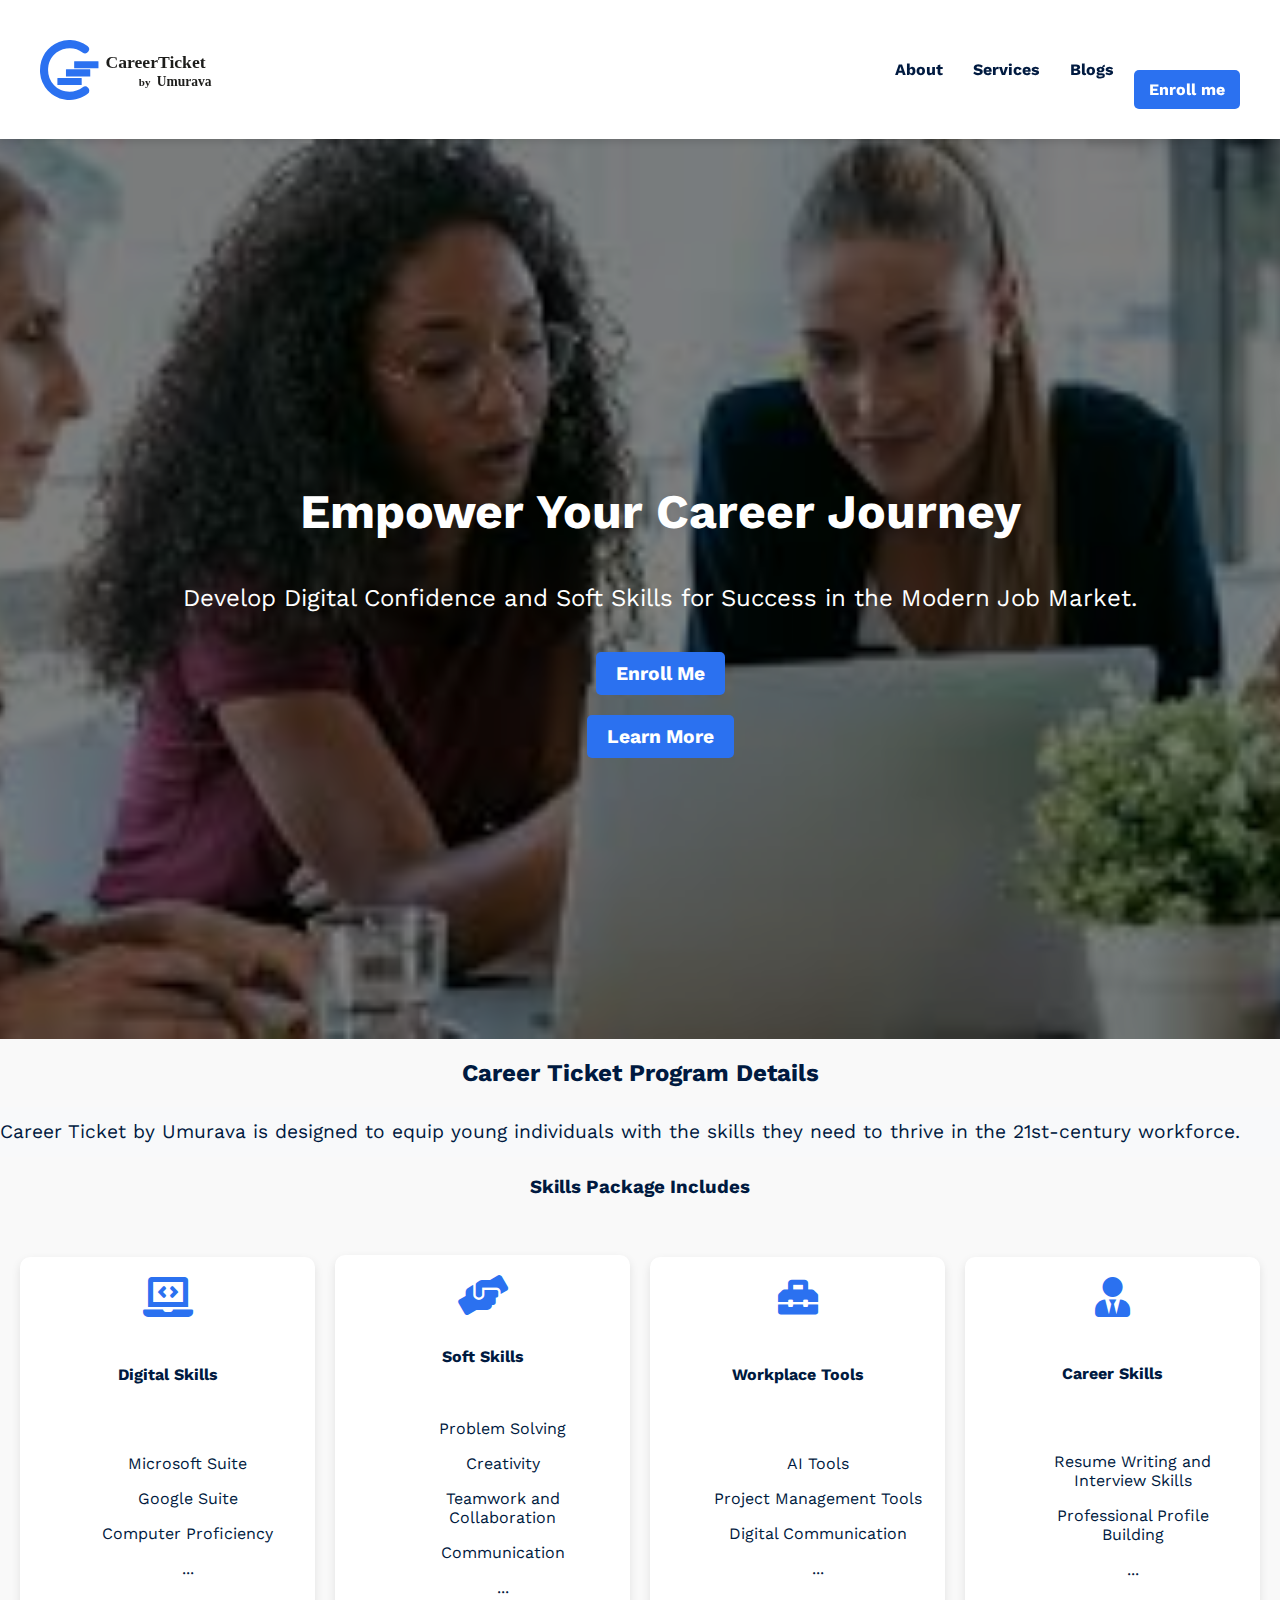
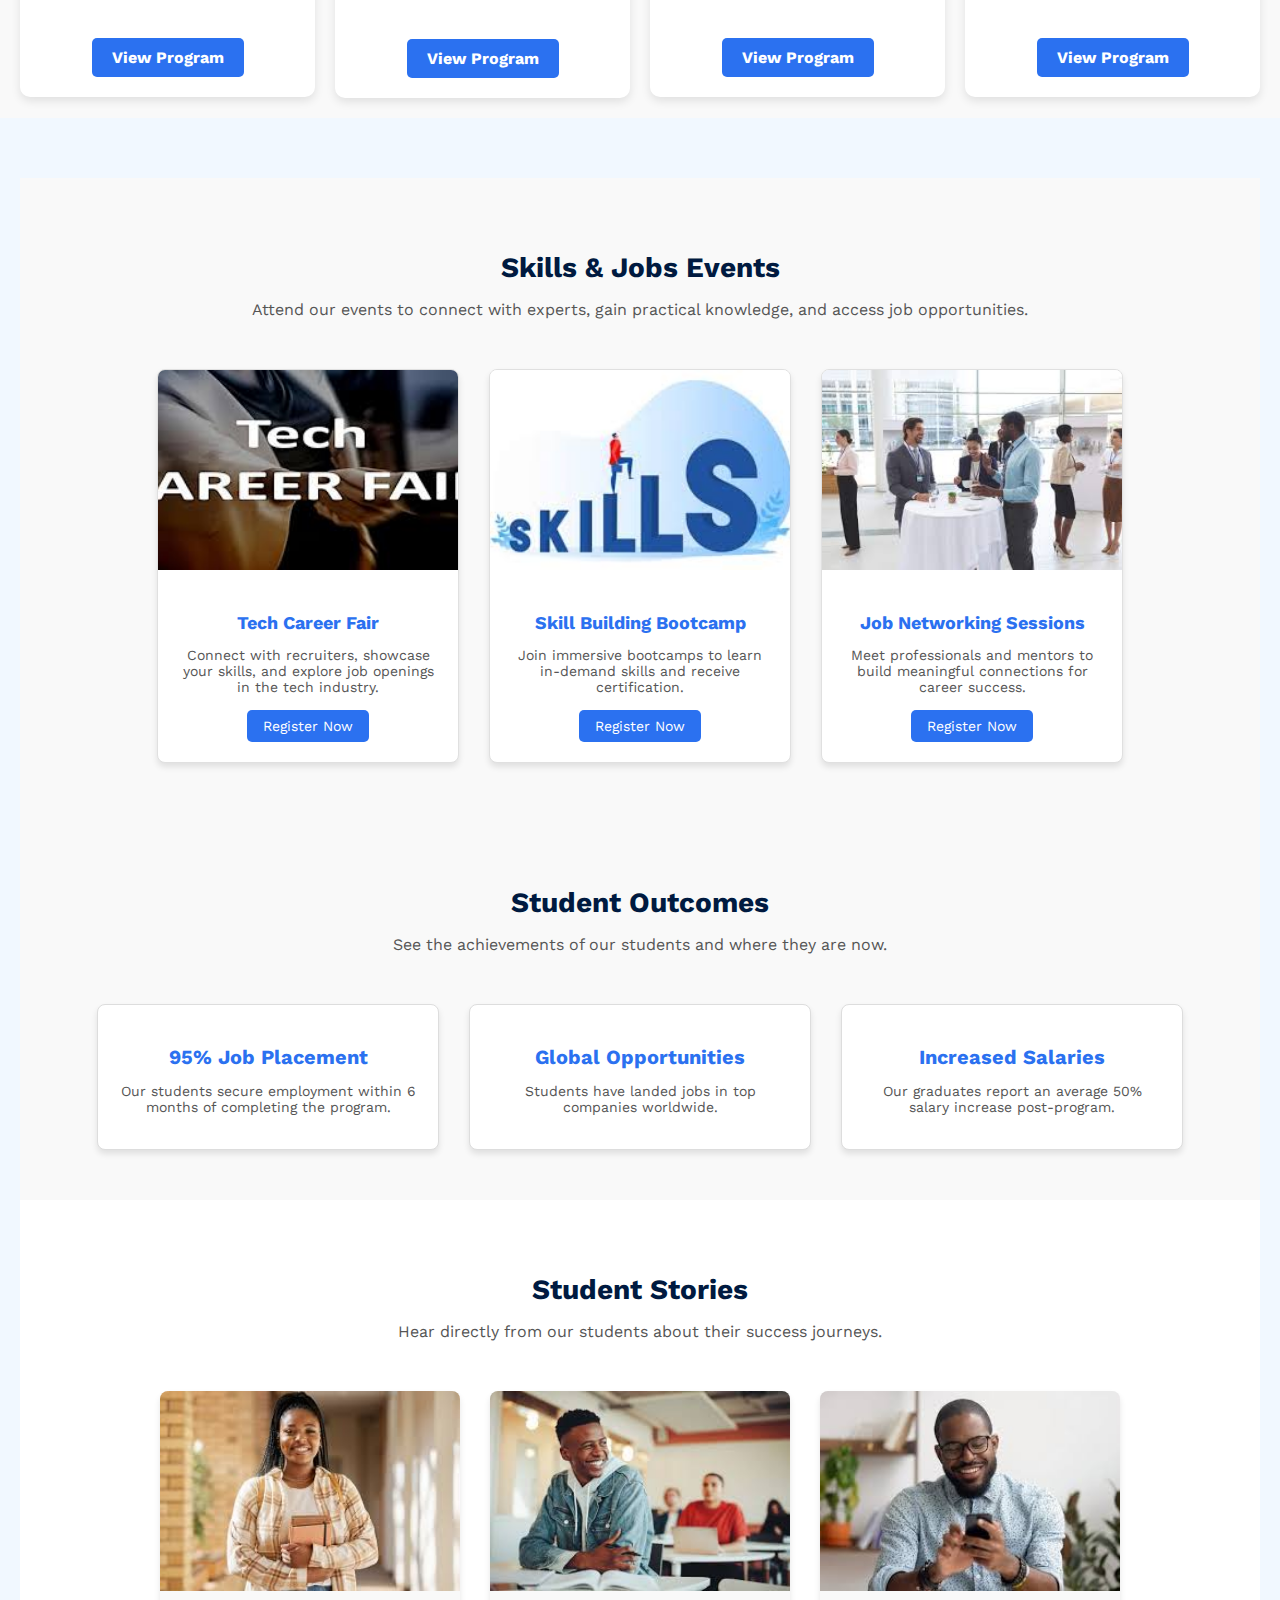
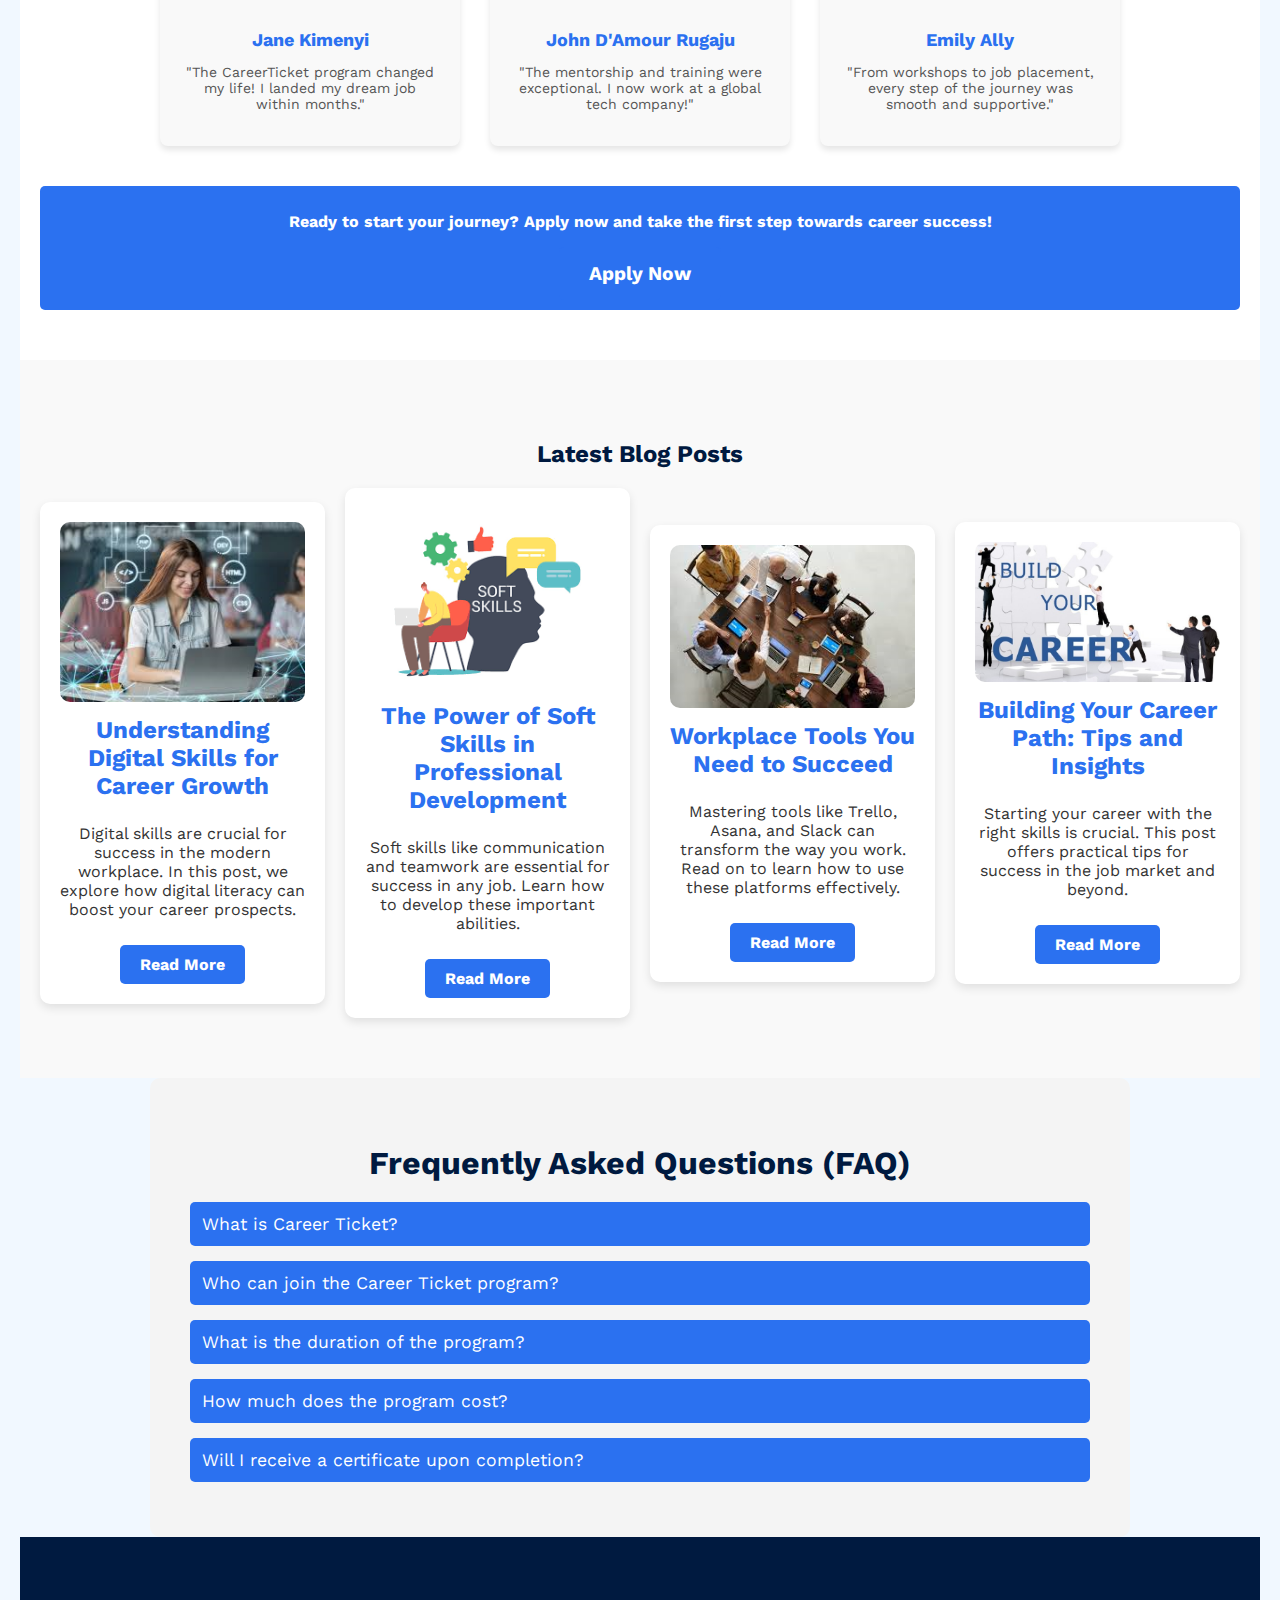
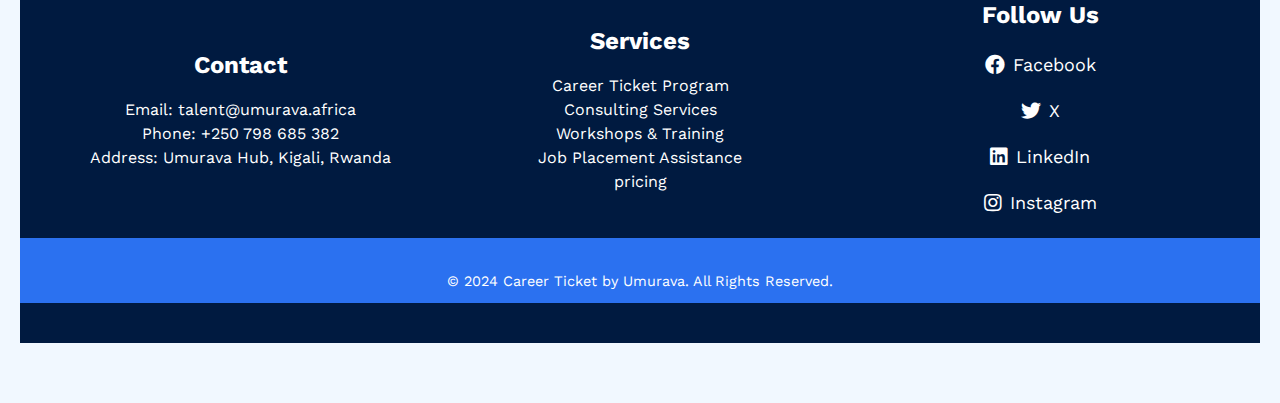
<file: index.html>
<!DOCTYPE html>
<html lang="en">
<head>
    <meta charset="UTF-8">
    <meta name="viewport" content="width=device-width, initial-scale=1.0">
    <title>CareerTicket Landing</title>
    <link rel="stylesheet" href="https://cdnjs.cloudflare.com/ajax/libs/font-awesome/6.0.0-beta3/css/all.min.css">
    <link href="https://cdnjs.cloudflare.com/ajax/libs/font-awesome/5.15.4/css/all.min.css" rel="stylesheet">
    <link rel="stylesheet" href="styles.css" >
    <link href="https://fonts.googleapis.com/css2?family=Work+Sans:wght@400&display=swap" rel="stylesheet">
</head>
<body>
<header>
    <div class="header-container">
        <img src="logo.svg" alt="CareerTicket Logo" class="logo">
        <button class="menu-toggle" onclick="toggleMenu()">☰</button>
        <nav class="navbar" id="navbar">
            <div class="dropdown">
                <a href="javascript:void(0);" class="dropbtn" onclick="toggleDropdown('about')">About</a>
                <div id="about-dropdown" class="dropdown-menu">
                    <a href="howitworks.html">How it works</a>
                    <a href="index.html">Landing page</a>
                </div>
            </div>
            <div class="dropdown">
                <a href="javascript:void(0);" class="dropbtn" onclick="toggleDropdown('services')">Services</a>
                <div id="services-dropdown" class="dropdown-menu">
                    <a href="consulting.html">Consulting</a>
                    <a href="events.html">Workshop Events</a>
                </div>
            </div>
            <div class="dropdown">
                <a href="javascript:void(0);" class="dropbtn" onclick="toggleDropdown('blogs')">Blogs</a>
                <div id="blogs-dropdown" class="dropdown-menu">
                    <a href="#blog">Latest Blogs</a>
                    <a href="#Outcomes">Students Outcomes</a>
                    <a href="#stories">Students Stories</a>
                </div>
            </div>
            <button class="cta" onclick="openModal()">Enroll me</button>
        </nav>
    </div>
</header>



<div id="enrollModal" class="modal">
  <div class="modal-content">
    <span class="close" onclick="closeModal()">&times;</span>
    <h2>Application Form</h2>
    <form id="enrollmentForm" action="submitForm.php" method="POST">
      <label for="fullName">Full Name:</label>
      <input type="text" id="fullName" name="fullName" required><br><br>

      <label for="email">Email:</label>
      <input type="email" id="email" name="email" required><br><br>

      <label for="contact">Contact:</label>
      <input type="tel" id="contact" name="contact" required><br><br>

      <label>
        <input type="checkbox" id="agreeTerms" name="agreeTerms" required>
        I agree to the <a href="#">Terms and Conditions</a>
      </label><br><br>

      <button type="submit" class="submit-btn"><a href="index.html" style="text-decoration: none;">Submit</a></button>
    </form>
  </div>
</div>    

<section class="hero">
    <div class="overlay">
        <h1>Empower Your Career Journey</h1>
        <p>Develop Digital Confidence and Soft Skills for Success in the Modern Job Market.</p>
        <button class="cta" onclick="openModal()">Enroll Me</button>
        <button  class="cta"><a href="howitworks.html">Learn More</a></button>
    </div>
</section>

<h2 class="section">Career Ticket Program Details</h2>
<section class="about">
    <div class="marquee">
        <p class="marquee-text">
            Career Ticket by Umurava is designed to equip young individuals with the skills they need to thrive in the 21st-century workforce.
        </p>
    </div>
</section>


    <section id="about" class="section">
        <h3>Skills Package Includes</h3><br>
       <div class="skills-grid">
       <div class="skill-card">
        <i class="fas fa-laptop-code"></i>
        <h4>Digital Skills</h4>
        <ul>
            <p>Microsoft Suite</p>
            <p>Google Suite</li>
            <p>Computer Proficiency</p>
            <p>...</p>
        </ul>
        <a href="blog-post1.html" class="cta">View Program</a>
       </div>
       <div class="skill-card">
        <i class="fas fa-hands-helping"></i>
        <h4>Soft Skills</h4>
        <ul>
            <p>Problem Solving</p>
            <p>Creativity</p>
            <p>Teamwork and Collaboration</p>
            <p>Communication</p>
            <p>...</p>
        </ul>
        <a href="blog-post1.html" class="cta">View Program</a>
       </div>
       <div class="skill-card">
        <i class="fas fa-toolbox"></i>
        <h4>Workplace Tools</h4>
        <ul>
            <p>AI Tools</p>
            <p>Project Management Tools</p>
            <p>Digital Communication </p>
            <p>...</p>
        </ul>
        <a href="blog-post1.html" class="cta">View Program</a>
        </div>
        <div class="skill-card">
        <i class="fas fa-user-tie"></i>
        <h4>Career Skills</h4>
        <ul>
            <p>Resume Writing and Interview Skills</p>
            <p>Professional Profile Building</p>
            <p>...</p>
            
        </ul>
        <a href="blog-post1.html" class="cta">View Program</a>
       </div>
       </div>
    </section>
<!-- Program Details Section -->
<section id="program-details" class="section">
    
    
<section class="skills-jobs-events">
    <div class="section-title">
        <h2>Skills & Jobs Events</h2>
        <p>Attend our events to connect with experts, gain practical knowledge, and access job opportunities.</p>
    </div>

    <div class="events-container">
        <div class="event-card">
            <img src="tech1.png" alt="Event 1">
            <div class="event-content">
                <h3>Tech Career Fair</h3>
                <p>Connect with recruiters, showcase your skills, and explore job openings in the tech industry.</p>
                <a href="#" class="btn-event" onclick="openModal()">Register Now</a>
            </div>
        </div>

        <div class="event-card">
            <img src="tech2.png" alt="Event 2">
            <div class="event-content">
                <h3>Skill Building Bootcamp</h3>
                <p>Join immersive bootcamps to learn in-demand skills and receive certification.</p>
                <a href="#" class="btn-event" onclick="openModal()">Register Now</a>
            </div>
        </div>

        <div class="event-card">
            <img src="tech3.png" alt="Event 3">
            <div class="event-content">
                <h3>Job Networking Sessions</h3>
                <p>Meet professionals and mentors to build meaningful connections for career success.</p>
                <a href="#" class="btn-event" onclick="openModal()">Register Now</a>
            </div>
        </div>
    </div>
</section>

<section class="student-outcomes" id="Outcomes">
    <div class="section-title">
        <h2>Student Outcomes</h2>
        <p>See the achievements of our students and where they are now.</p>
    </div>

    <div class="outcomes-container">
        <div class="outcome">
            <h3>95% Job Placement</h3>
            <p>Our students secure employment within 6 months of completing the program.</p>
        </div>
        <div class="outcome">
            <h3>Global Opportunities</h3>
            <p>Students have landed jobs in top companies worldwide.</p>
        </div>
        <div class="outcome">
            <h3>Increased Salaries</h3>
            <p>Our graduates report an average 50% salary increase post-program.</p>
        </div>
    </div>
</section>

<!-- Student Stories Section -->
<section class="student-stories" id="Stories">
    <div class="section-title">
        <h2>Student Stories</h2>
        <p>Hear directly from our students about their success journeys.</p>
    </div>

    <div class="stories-container">
        <!-- Story 1 -->
        <div class="story">
            <img src="student1.png" alt="Student 1">
            <div class="story-content">
                <h3>Jane Kimenyi</h3>
                <p>"The CareerTicket program changed my life! I landed my dream job within months."</p>
            </div>
        </div>
        <!-- Story 2 -->
        <div class="story">
            <img src="student2.png" alt="Student 2">
            <div class="story-content">
                <h3>John D'Amour Rugaju</h3>
                <p>"The mentorship and training were exceptional. I now work at a global tech company!"</p>
            </div>
        </div>
        <!-- Story 3 -->
        <div class="story">
            <img src="student3.png" alt="Student 3">
            <div class="story-content">
                <h3>Emily Ally</h3>
                <p>"From workshops to job placement, every step of the journey was smooth and supportive."</p>
            </div>
        </div>
    </div>
    <div class="cta">
        <p>Ready to start your journey? Apply now and take the first step towards career success!</p>
        <a  class="cta-button" onclick="openModal()">Apply Now</a>
    </div>
</section>
<section id="blog" class="section">
    <h2>Latest Blog Posts</h2>
    <div class="blog-posts">
        <div class="blog-post">
            <img src="image1.png" alt="Blog Post 1">
            <h3>Understanding Digital Skills for Career Growth</h3>
            <p>Digital skills are crucial for success in the modern workplace. In this post, we explore how digital literacy can boost your career prospects.</p>
            <a href="blog-post1.pdf" class="cta">Read More</a>
        </div>
        <div class="blog-post">
            <img src="blog2.png" alt="Blog Post 2">
            <h3>The Power of Soft Skills in Professional Development</h3>
            <p>Soft skills like communication and teamwork are essential for success in any job. Learn how to develop these important abilities.</p>
            <a href="blog-post2.pdf" class="cta">Read More</a>
        </div>
        <div class="blog-post">
            <img src="image2.png" alt="Blog Post 3">
            <h3>Workplace Tools You Need to Succeed</h3>
            <p>Mastering tools like Trello, Asana, and Slack can transform the way you work. Read on to learn how to use these platforms effectively.</p>
            <a href="blog-post3.pdf"  class="cta">Read More</a>
        </div>
        <div class="blog-post">
            <img src="image4.png" alt="Blog Post 4">
            <h3>Building Your Career Path: Tips and Insights</h3>
            <p>Starting your career with the right skills is crucial. This post offers practical tips for success in the job market and beyond.</p>
            <a href="blog-post4.pdf" class="cta">Read More</a>
        </div>
    </div>
</section>
<section id="faq" class="faq-section">
    <h2>Frequently Asked Questions (FAQ)</h2>
    <div class="faq-item">
        <button class="faq-question">What is Career Ticket?</button>
        <div class="faq-answer">
            <p>Career Ticket is a job readiness program that equips young talents and job seekers with essential 21st-century skills including digital skills, workplace tools, soft skills, and career development.</p>
        </div>
    </div>
    <div class="faq-item">
        <button class="faq-question">Who can join the Career Ticket program?</button>
        <div class="faq-answer">
            <p>The program is designed for young talents and job seekers who are looking to develop the skills needed to succeed in the modern job market.</p>
        </div>
    </div>
    <div class="faq-item">
        <button class="faq-question">What is the duration of the program?</button>
        <div class="faq-answer">
            <p>The Career Ticket program lasts for 6 weeks, providing a comprehensive learning experience.</p>
        </div>
    </div>
    <div class="faq-item">
        <button class="faq-question">How much does the program cost?</button>
        <div class="faq-answer">
            <p>The program fee starts at 200K per individual, with discounted rates available for larger groups. See the pricing section for more details.</p>
        </div>
    </div>
    <div class="faq-item">
        <button class="faq-question">Will I receive a certificate upon completion?</button>
        <div class="faq-answer">
            <p>Yes, upon completing the Career Ticket program, you will receive a Certificate of Completion to showcase your new skills.</p>
        </div>
    </div>
</section>



    <footer id="footer" class="footer">
    <div class="footer-container">
        <div class="footer-section">
            <h3>Contact</h3>
            <ul>
                <li>Email: <a href="mailto:talent@umurava.africa">talent@umurava.africa</a></li>
                <li>Phone: <a href="tel:+250798685382">+250 798 685 382</a></li>
                <li>Address: Umurava Hub, Kigali, Rwanda</li>
            </ul>
        </div>
        <div class="footer-section">
            <h3>Services</h3>
            <ul>
                <li><a href="#about">Career Ticket Program</a></li>
                <li><a href="consulting.html">Consulting Services</a></li>
                <li><a href="events.html">Workshops & Training</a></li>
                <li><a href="#job-placement">Job Placement Assistance</a></li>
                <li><a href="Pricing.pdf">pricing</a></li>
            </ul>
        </div>
        <div class="footer-section">
            <h3>Follow Us</h3>
            <ul class="social-media">
                <li><a href="https://www.facebook.com/umurava"><i class="fab fa-facebook"></i> Facebook</a></li>
                <li><a href="https://twitter.com/Umurava_"><i class="fab fa-twitter"></i> X</a></li>
                <li><a href="https://www.linkedin.com/in/umurava"><i class="fab fa-linkedin"></i> LinkedIn</a></li>
                <li><a href="https://www.instagram.com/umurava_"><i class="fab fa-instagram"></i> Instagram</a></li>
            </ul>

        </div>
    </div>
    <div class="footer-bottom">
        <p>&copy; 2024 Career Ticket by Umurava. All Rights Reserved.</p>
    </div>
</footer>
<script src="script.js"></script>
</body>
</html>
</file>
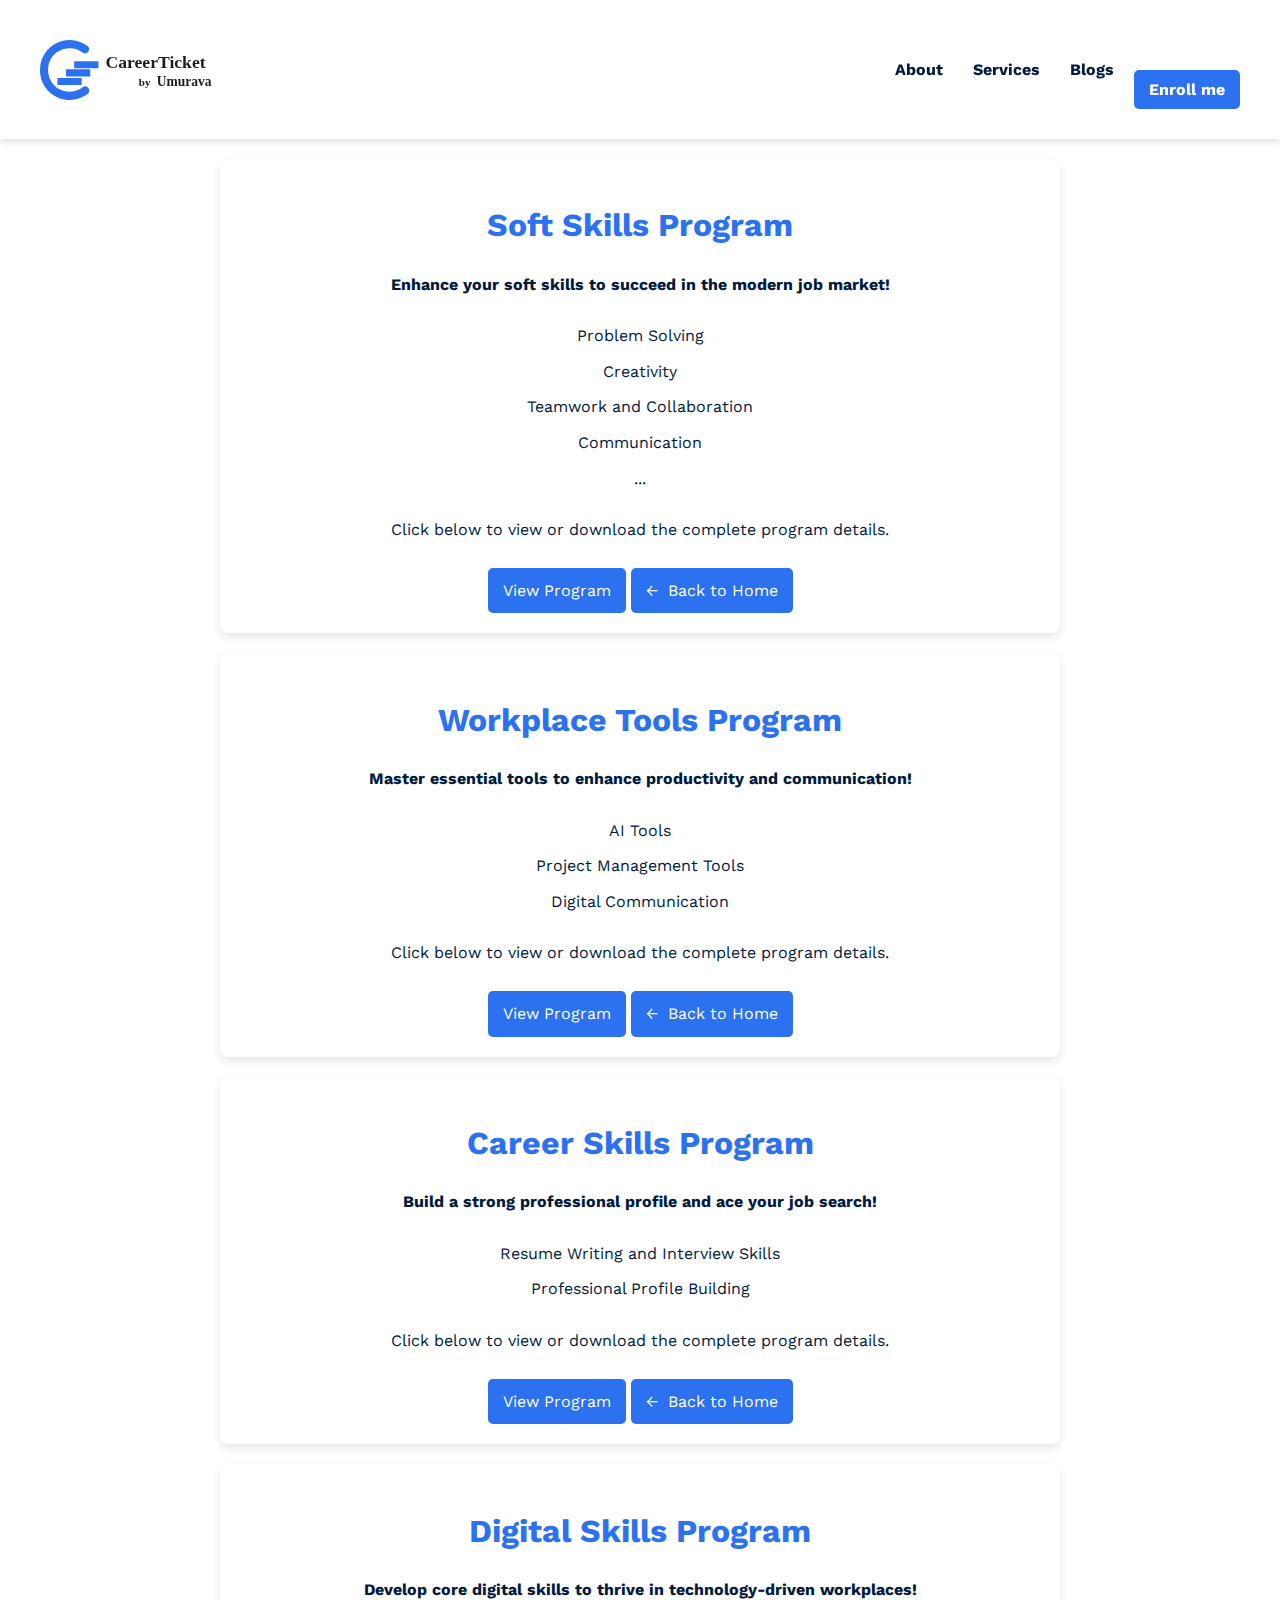
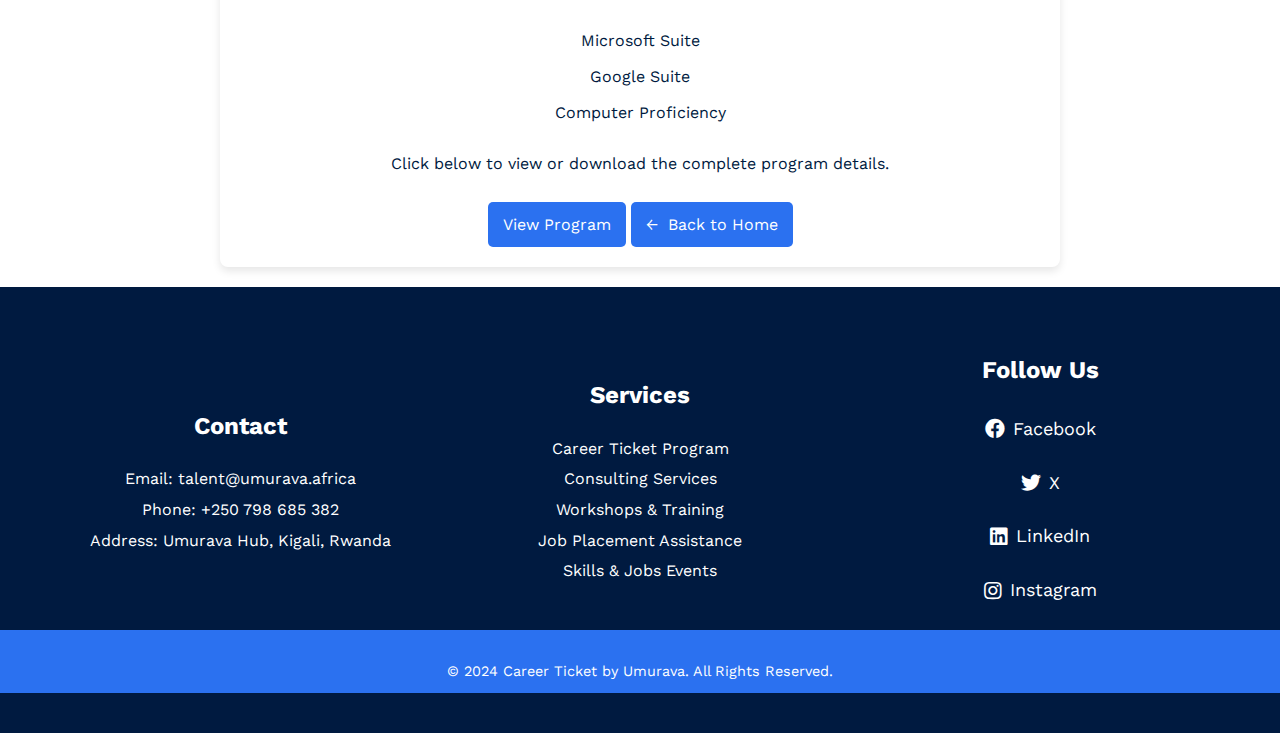
<file: blog-post1.html>
<!DOCTYPE html>
<html lang="en">
<head>
    <meta charset="UTF-8">
    <meta name="viewport" content="width=device-width, initial-scale=1.0">
    <title>Career and Workplace Courses</title>
    <link rel="stylesheet" href="https://cdnjs.cloudflare.com/ajax/libs/font-awesome/6.0.0-beta3/css/all.min.css">
    <link href="https://cdnjs.cloudflare.com/ajax/libs/font-awesome/5.15.4/css/all.min.css" rel="stylesheet">
    <link rel="stylesheet" href="styles.css" >
    <link href="https://fonts.googleapis.com/css2?family=Work+Sans:wght@400&display=swap" rel="stylesheet">
    <style>
        body {
            font-family: 'Work Sans', sans-serif;
            line-height: 1.6;
            margin: 0;
            padding: 0;
            background-color: #ffffff;
            color: #001A40;
        }
        .content {
            max-width: 800px;
            margin: 20px auto;
            padding: 20px;
            background: #ffffff;
            box-shadow: 0 4px 8px rgba(0, 0, 0, 0.1);
            border-radius: 8px;
        }
        h1 {
            text-align: center;
            color: #2B71F0;
            margin-bottom: 20px;
        }
        ul {
            list-style: none;
            padding: 0;
        }
        p {
            margin: 10px 0;
        }
        .content a {
            color: #ffffff;
            text-decoration: none;
            display: inline-block;
            padding: 10px 15px;
            margin-top: 15px;
            background-color: #2B71F0;
            border-radius: 5px;
            text-align: center;
            transition: background-color 0.3s ease;
        }
        .content a:hover {
            background-color: #001A40;
        }
        .back-btn span {
            margin-right: 5px;
        }
    </style>
</head>
<body>
<header>
    <div class="header-container">
        <img src="logo.svg" alt="CareerTicket Logo" class="logo">
        <button class="menu-toggle" onclick="toggleMenu()">☰</button>
        <nav class="navbar" id="navbar">
            <div class="dropdown">
                <a href="javascript:void(0);" class="dropbtn" onclick="toggleDropdown('about')">About</a>
                <div id="about-dropdown" class="dropdown-menu">
                    <a href="howitworks.html">How it works</a>
                    <a href="#">Mentorship</a>
                </div>
            </div>
            <div class="dropdown">
                <a href="javascript:void(0);" class="dropbtn" onclick="toggleDropdown('services')">Services</a>
                <div id="services-dropdown" class="dropdown-menu">
                    <a href="consulting.html">Consulting</a>
                    <a href="events.html">Workshop Events</a>
                </div>
            </div>
            <div class="dropdown">
                <a href="javascript:void(0);" class="dropbtn" onclick="toggleDropdown('blogs')">Blogs</a>
                <div id="blogs-dropdown" class="dropdown-menu">
                    <a href="#blog">Latest Blogs</a>
                    <a href="#Outcomes">Students Outcomes</a>
                    <a href="#stories">Students Stories</a>
                </div>
            </div>
            <button class="cta" onclick="openModal()">Enroll me</button>
        </nav>
    </div>
</header>
<div id="enrollModal" class="modal">
  <div class="modal-content">
    <span class="close" onclick="closeModal()">&times;</span>
    <h2>Application Form</h2>
    <form id="enrollmentForm" action="submitForm.php" method="POST">
      <label for="fullName">Full Name:</label>
      <input type="text" id="fullName" name="fullName" required><br><br>

      <label for="email">Email:</label>
      <input type="email" id="email" name="email" required><br><br>

      <label for="contact">Contact:</label>
      <input type="tel" id="contact" name="contact" required><br><br>

      <label>
        <input type="checkbox" id="agreeTerms" name="agreeTerms" required>
        I agree to the <a href="#">Terms and Conditions</a>
      </label><br><br>

      <button type="submit" class="submit-btn"><a href="index.html" style="text-decoration: none;">Submit</a></button>
    </form>
  </div>
</div> 
    <div class="content">
        <h1>Soft Skills Program</h1>
        <p><strong>Enhance your soft skills to succeed in the modern job market!</strong></p>
        <ul>
            <p>Problem Solving</p>
            <p>Creativity</p>
            <p>Teamwork and Collaboration</p>
            <p>Communication</p>
            <p>...</p>
        </ul>
        <p>Click below to view or download the complete program details.</p>
        <a href="Soft_skills.pdf" class="btn">View Program</a>
        <a href="index.html" class="btn back-btn"><span>&larr;</span> Back to Home</a>
    </div>

    <div class="content">
        <h1>Workplace Tools Program</h1>
        <p><strong>Master essential tools to enhance productivity and communication!</strong></p>
        <ul>
            <p>AI Tools</p>
            <p>Project Management Tools</p>
            <p>Digital Communication</p>
        </ul>
        <p>Click below to view or download the complete program details.</p>
        <a href="workshop.pdf" class="btn">View Program</a>
        <a href="index.html" class="btn back-btn"><span>&larr;</span> Back to Home</a>
    </div>

    <div class="content">
        <h1>Career Skills Program</h1>
        <p><strong>Build a strong professional profile and ace your job search!</strong></p>
        <ul>
            <p>Resume Writing and Interview Skills</p>
            <p>Professional Profile Building</p>
        </ul>
        <p>Click below to view or download the complete program details.</p>
        <a href="career.pdf" class="btn">View Program</a>
        <a href="index.html" class="btn back-btn"><span>&larr;</span> Back to Home</a>
    </div>

    <div class="content">
        <h1>Digital Skills Program</h1>
        <p><strong>Develop core digital skills to thrive in technology-driven workplaces!</strong></p>
        <ul>
            <p>Microsoft Suite</p>
            <p>Google Suite</p>
            <p>Computer Proficiency</p>
        </ul>
        <p>Click below to view or download the complete program details.</p>
        <a href="Digital_skills.pdf" class="btn">View Program</a>
        <a href="index.html" class="btn back-btn"><span>&larr;</span> Back to Home</a>
    </div>
<footer id="footer" class="footer">
    <div class="footer-container">
        <div class="footer-section">
            <h3>Contact</h3>
            <ul>
                <li>Email: <a href="mailto:talent@umurava.africa">talent@umurava.africa</a></li>
                <li>Phone: <a href="tel:+250798685382">+250 798 685 382</a></li>
                <li>Address: Umurava Hub, Kigali, Rwanda</li>
            </ul>
        </div>
        <div class="footer-section">
            <h3>Services</h3>
            <ul>
                <li><a href="#about">Career Ticket Program</a></li>
                <li><a href="consulting.html">Consulting Services</a></li>
                <li><a href="events.html">Workshops & Training</a></li>
                <li><a href="#job-placement">Job Placement Assistance</a></li>
                <li><a href="#faq">Skills & Jobs Events</a></li>
            </ul>
        </div>
        <div class="footer-section">
            <h3>Follow Us</h3>
            <ul class="social-media">
                <li><a href="https://www.facebook.com/umurava"><i class="fab fa-facebook"></i> Facebook</a></li>
                <li><a href="https://twitter.com/Umurava_"><i class="fab fa-twitter"></i> X</a></li>
                <li><a href="https://www.linkedin.com/in/umurava"><i class="fab fa-linkedin"></i> LinkedIn</a></li>
                <li><a href="https://www.instagram.com/umurava_"><i class="fab fa-instagram"></i> Instagram</a></li>
            </ul>

        </div>
    </div>
    <div class="footer-bottom">
        <p>&copy; 2024 Career Ticket by Umurava. All Rights Reserved.</p>
    </div>
</footer>
<script src="script.js"></script>
</body>
</html>
</file>
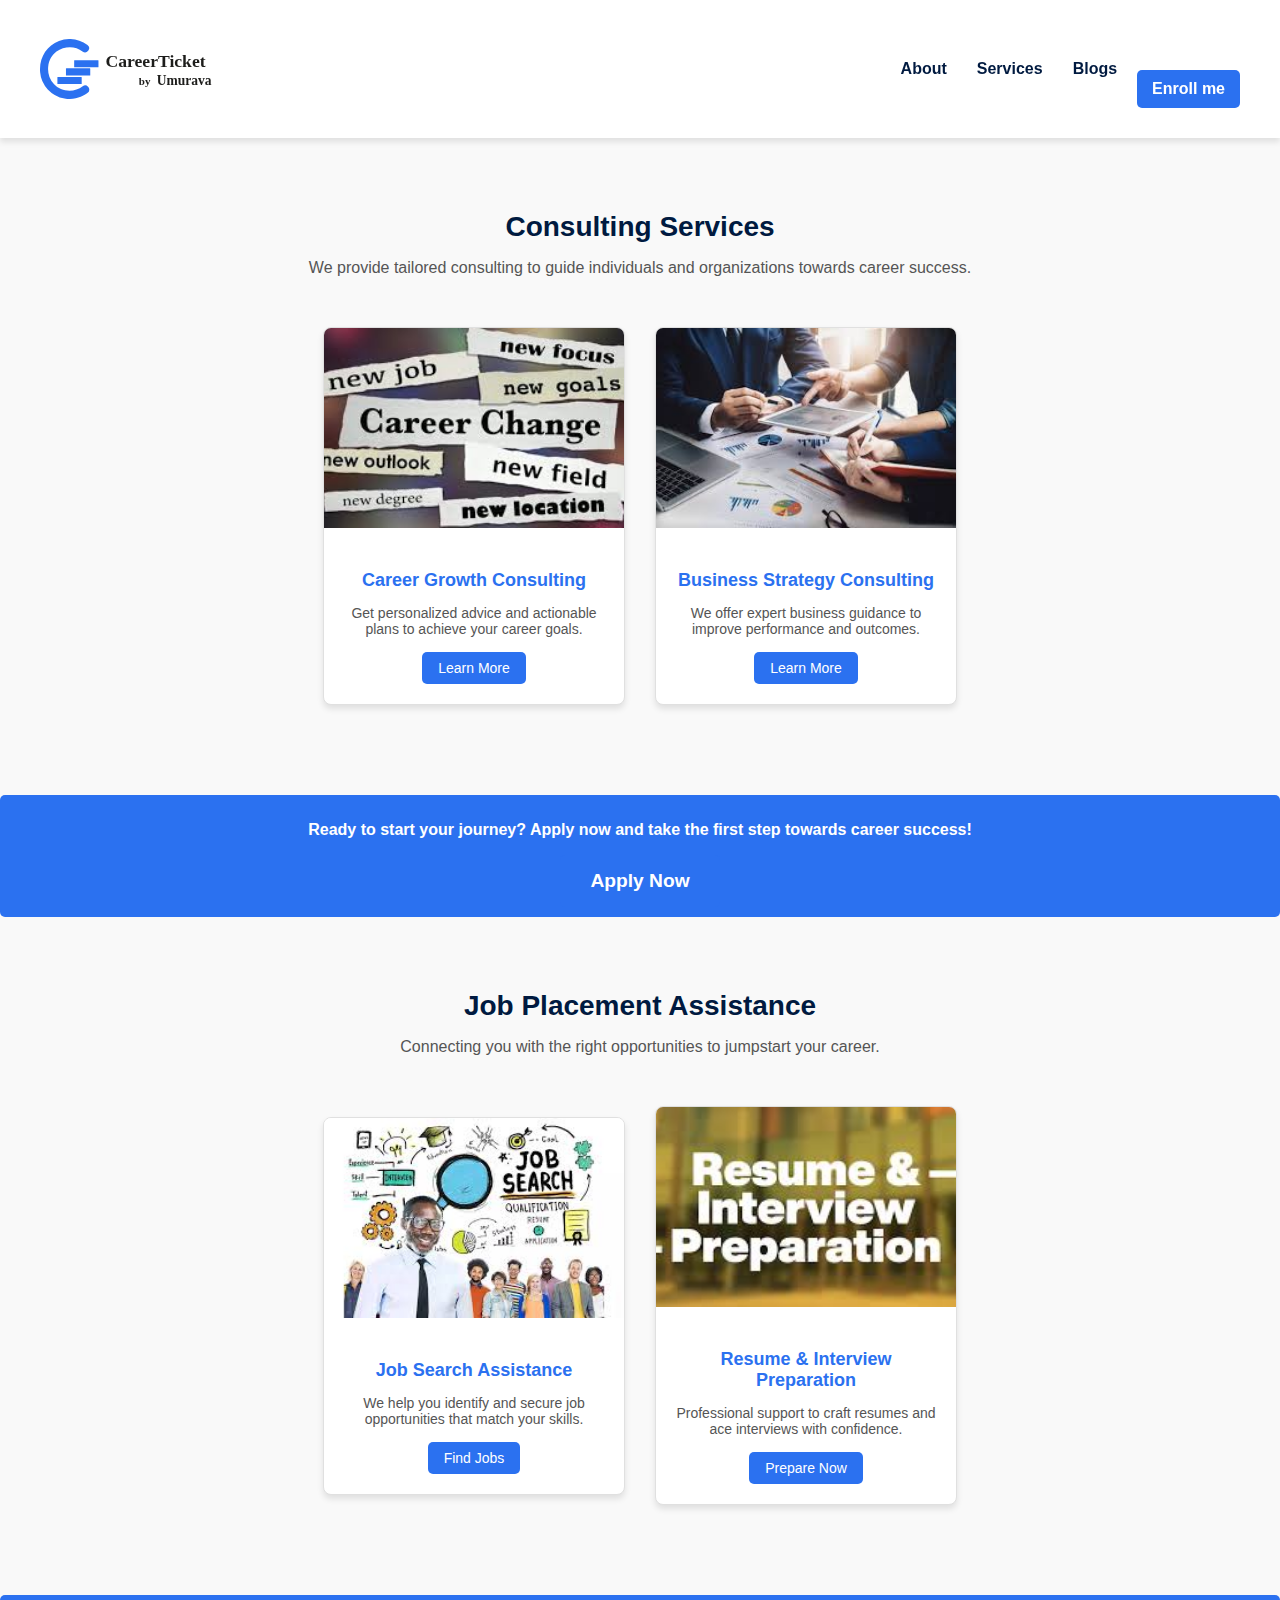
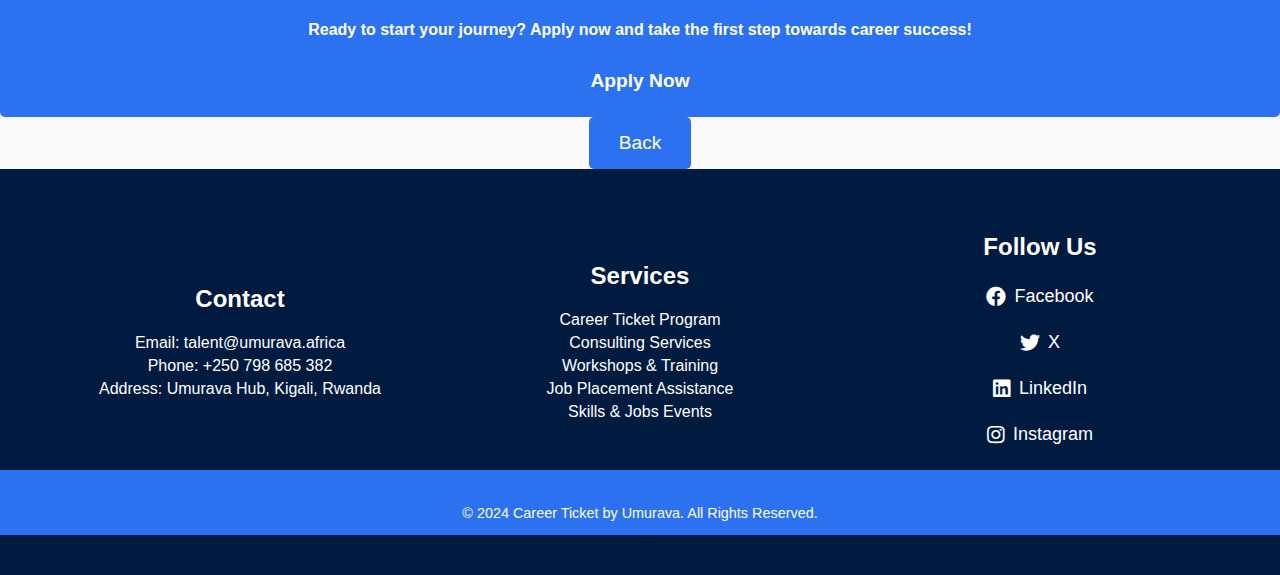
<file: consulting.html>
<!DOCTYPE html>
<html lang="en">
<head>
    <meta charset="UTF-8">
    <meta name="viewport" content="width=device-width, initial-scale=1.0">
    <title>Consulting</title>
    <link rel="stylesheet" href="https://cdnjs.cloudflare.com/ajax/libs/font-awesome/6.0.0-beta3/css/all.min.css">
    <link href="https://cdnjs.cloudflare.com/ajax/libs/font-awesome/5.15.4/css/all.min.css" rel="stylesheet">
    <link rel="stylesheet" href="styles.css" >
</head>
<body>
<header>
    <div class="header-container">
        <img src="logo.svg" alt="CareerTicket Logo" class="logo">
        <button class="menu-toggle" onclick="toggleMenu()">☰</button>
        <nav class="navbar" id="navbar">
            <div class="dropdown">
                <a href="javascript:void(0);" class="dropbtn" onclick="toggleDropdown('about')">About</a>
                <div id="about-dropdown" class="dropdown-menu">
                    <a href="howitworks.html">How it works</a>
                    <a href="#">Mentorship</a>
                </div>
            </div>
            <div class="dropdown">
                <a href="javascript:void(0);" class="dropbtn" onclick="toggleDropdown('services')">Services</a>
                <div id="services-dropdown" class="dropdown-menu">
                    <a href="consulting.html">Job Placement & Consulting</a>
                    <a href="events.html">Training & Workshop Events</a>
                </div>
            </div>
            <div class="dropdown">
                <a href="javascript:void(0);" class="dropbtn" onclick="toggleDropdown('blogs')">Blogs</a>
                <div id="blogs-dropdown" class="dropdown-menu">
                    <a href="#blogs">Latest Blogs</a>
                    <a href="students.html">Students Outcomes & Stories</a>
                </div>
            </div>
            <button class="cta" onclick="openModal()">Enroll me</button>
        </nav>
    </div>
</header>

<div id="enrollModal" class="modal">
  <div class="modal-content">
    <span class="close" onclick="closeModal()">&times;</span>
    <h2>Application Form</h2>
    <form id="enrollmentForm" action="submitForm.php" method="POST">
      <label for="fullName">Full Name:</label>
      <input type="text" id="fullName" name="fullName" required><br><br>

      <label for="email">Email:</label>
      <input type="email" id="email" name="email" required><br><br>

      <label for="contact">Contact:</label>
      <input type="tel" id="contact" name="contact" required><br><br>

      <label>
        <input type="checkbox" id="agreeTerms" name="agreeTerms" required>
        I agree to the <a href="#">Terms and Conditions</a>
      </label><br><br>

      <button type="submit" class="submit-btn">Submit</button>
    </form>
  </div>
</div>

<!-- Consulting Services Section -->
<section class="consulting-services">
    <div class="section-title">
        <h2>Consulting Services</h2>
        <p>We provide tailored consulting to guide individuals and organizations towards career success.</p>
    </div>

    <div class="consulting-container">
        <div class="consulting-card">
            <img src="carrer.png" alt="Career Consulting">
            <div class="consulting-content">
                <h3>Career Growth Consulting</h3>
                <p>Get personalized advice and actionable plans to achieve your career goals.</p>
                <a href="#" class="btn-consulting">Learn More</a>
            </div>
        </div>

        <div class="consulting-card">
            <img src="carrerb.png" alt="Business Consulting">
            <div class="consulting-content">
                <h3>Business Strategy Consulting</h3>
                <p>We offer expert business guidance to improve performance and outcomes.</p>
                <a href="#" class="btn-consulting">Learn More</a>
            </div>
        </div>
    </div>
</section>
<div class="cta">
        <p>Ready to start your journey? Apply now and take the first step towards career success!</p>
        <a  class="cta-button" onclick="openModal()">Apply Now</a>
    </div>
<!-- Job Placement Assistance Section -->
<section class="job-placement">
    <div class="section-title">
        <h2>Job Placement Assistance</h2>
        <p>Connecting you with the right opportunities to jumpstart your career.</p>
    </div>

    <div class="placement-container">
        <div class="placement-card">
            <img src="job1.png" alt="Job Search">
            <div class="placement-content">
                <h3>Job Search Assistance</h3>
                <p>We help you identify and secure job opportunities that match your skills.</p>
                <a href="#" class="btn-placement">Find Jobs</a>
            </div>
        </div>

        <div class="placement-card">
            <img src="job2.png" alt="Resume Assistance">
            <div class="placement-content">
                <h3>Resume & Interview Preparation</h3>
                <p>Professional support to craft resumes and ace interviews with confidence.</p>
                <a href="prepe.html" class="btn-placement">Prepare Now</a>
            </div>
        </div>
    </div>
</section>
<div class="cta">
        <p>Ready to start your journey? Apply now and take the first step towards career success!</p>
        <a  class="cta-button" onclick="openModal()">Apply Now</a>
    </div>
    <a href="index.html" class="cta-button">Back</a>
<footer id="footer" class="footer">
    <div class="footer-container">
        <div class="footer-section">
            <h3>Contact</h3>
            <ul>
                <li>Email: <a href="mailto:talent@umurava.africa">talent@umurava.africa</a></li>
                <li>Phone: <a href="tel:+250798685382">+250 798 685 382</a></li>
                <li>Address: Umurava Hub, Kigali, Rwanda</li>
            </ul>
        </div>
        <div class="footer-section">
            <h3>Services</h3>
            <ul>
                <li><a href="#about">Career Ticket Program</a></li>
                <li><a href="consulting.html">Consulting Services</a></li>
                <li><a href="events.html">Workshops & Training</a></li>
                <li><a href="#job-placement">Job Placement Assistance</a></li>
                <li><a href="#faq">Skills & Jobs Events</a></li>
            </ul>
        </div>
        <div class="footer-section">
            <h3>Follow Us</h3>
            <ul class="social-media">
                <li><a href="https://www.facebook.com/umurava"><i class="fab fa-facebook"></i> Facebook</a></li>
                <li><a href="https://twitter.com/Umurava_"><i class="fab fa-twitter"></i> X</a></li>
                <li><a href="https://www.linkedin.com/in/umurava"><i class="fab fa-linkedin"></i> LinkedIn</a></li>
                <li><a href="https://www.instagram.com/umurava_"><i class="fab fa-instagram"></i> Instagram</a></li>
            </ul>

        </div>
    </div>
    <div class="footer-bottom">
        <p>&copy; 2024 Career Ticket by Umurava. All Rights Reserved.</p>
    </div>
</footer>
<script src="script.js"></script>
</body>
</html>
</file>
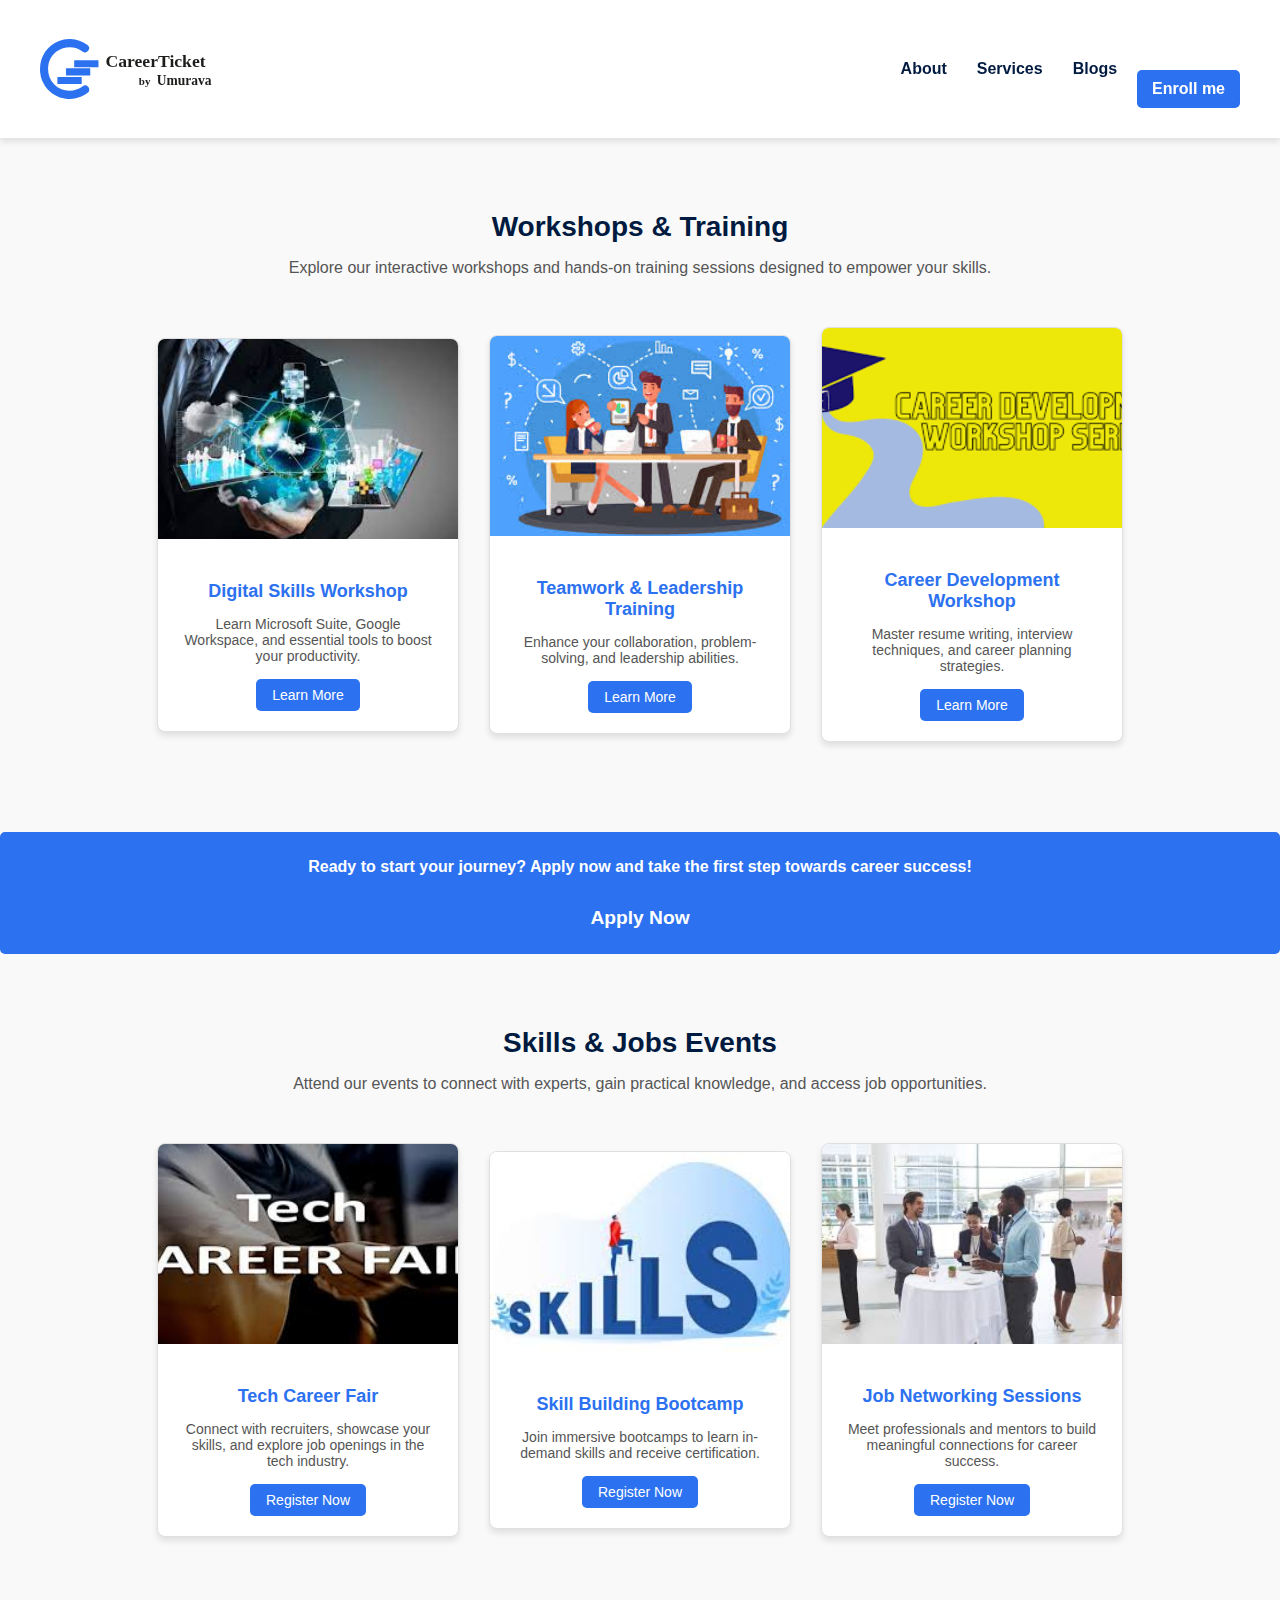
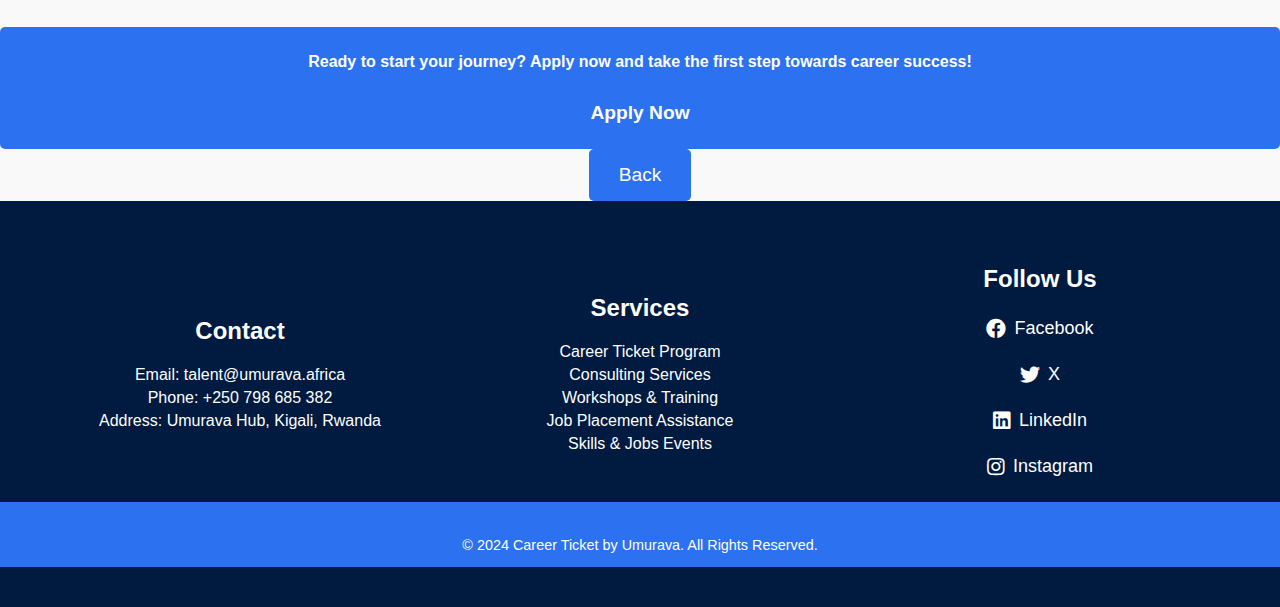
<file: events.html>
<!DOCTYPE html>
<html lang="en">
<head>
    <meta charset="UTF-8">
    <meta name="viewport" content="width=device-width, initial-scale=1.0">
    <title>Workshops</title>
    <link rel="stylesheet" href="https://cdnjs.cloudflare.com/ajax/libs/font-awesome/6.0.0-beta3/css/all.min.css">
    <link href="https://cdnjs.cloudflare.com/ajax/libs/font-awesome/5.15.4/css/all.min.css" rel="stylesheet">
    <link rel="stylesheet" href="styles.css" >
</head>
<body>
<header>
    <div class="header-container">
        <img src="logo.svg" alt="CareerTicket Logo" class="logo">
        <button class="menu-toggle" onclick="toggleMenu()">☰</button>
        <nav class="navbar" id="navbar">
            <div class="dropdown">
                <a href="javascript:void(0);" class="dropbtn" onclick="toggleDropdown('about')">About</a>
                <div id="about-dropdown" class="dropdown-menu">
                    <a href="howitworks.html">How it works</a>
                    <a href="#">Mentorship</a>
                </div>
            </div>
            <div class="dropdown">
                <a href="javascript:void(0);" class="dropbtn" onclick="toggleDropdown('services')">Services</a>
                <div id="services-dropdown" class="dropdown-menu">
                    <a href="consulting.html">Job Placement & Consulting</a>
                    <a href="events.html">Workshop Events</a>
                </div>
            </div>
            <div class="dropdown">
                <a href="javascript:void(0);" class="dropbtn" onclick="toggleDropdown('blogs')">Blogs</a>
                <div id="blogs-dropdown" class="dropdown-menu">
                    <a href="#blogs">Latest Blogs</a>
                    <a href="students.html">Students Outcomes & Stories</a>
                </div>
            </div>
            <button class="cta" onclick="openModal()">Enroll me</button>
        </nav>
    </div>
</header>

<div id="enrollModal" class="modal">
  <div class="modal-content">
    <span class="close" onclick="closeModal()">&times;</span>
    <h2>Application Form</h2>
    <form id="enrollmentForm" action="submitForm.php" method="POST">
      <label for="fullName">Full Name:</label>
      <input type="text" id="fullName" name="fullName" required><br><br>

      <label for="email">Email:</label>
      <input type="email" id="email" name="email" required><br><br>

      <label for="contact">Contact:</label>
      <input type="tel" id="contact" name="contact" required><br><br>

      <label>
        <input type="checkbox" id="agreeTerms" name="agreeTerms" required>
        I agree to the <a href="#">Terms and Conditions</a>
      </label><br><br>

      <button type="submit" class="submit-btn">Submit</button>
    </form>
  </div>
</div>

<!-- Workshops & Training Section -->
<section class="workshops-training">
    <div class="section-title">
        <h2>Workshops & Training</h2>
        <p>Explore our interactive workshops and hands-on training sessions designed to empower your skills.</p>
    </div>

    <div class="workshops-container">
        <div class="workshop-card">
            <img src="digital1.png" alt="Workshop 1">
            <div class="workshop-content">
                <h3>Digital Skills Workshop</h3>
                <p>Learn Microsoft Suite, Google Workspace, and essential tools to boost your productivity.</p>
                <a href="index.html" class="btn-workshop">Learn More</a>
            </div>
        </div>

        <div class="workshop-card">
            <img src="digital2.png" alt="Workshop 2">
            <div class="workshop-content">
                <h3>Teamwork & Leadership Training</h3>
                <p>Enhance your collaboration, problem-solving, and leadership abilities.</p>
                <a href="index.html" class="btn-workshop">Learn More</a>
            </div>
        </div>

        <div class="workshop-card">
            <img src="digital3.png" alt="Workshop 3">
            <div class="workshop-content">
                <h3>Career Development Workshop</h3>
                <p>Master resume writing, interview techniques, and career planning strategies.</p>
                <a href="index.html" class="btn-workshop">Learn More</a>
            </div>
        </div>
    </div>
</section>
<div class="cta">
        <p>Ready to start your journey? Apply now and take the first step towards career success!</p>
        <a  class="cta-button" onclick="openModal()">Apply Now</a>
    </div>
<!-- Skills & Jobs Events Section -->
<section class="skills-jobs-events">
    <div class="section-title">
        <h2>Skills & Jobs Events</h2>
        <p>Attend our events to connect with experts, gain practical knowledge, and access job opportunities.</p>
    </div>

    <div class="events-container">
        <div class="event-card">
            <img src="tech1.png" alt="Event 1">
            <div class="event-content">
                <h3>Tech Career Fair</h3>
                <p>Connect with recruiters, showcase your skills, and explore job openings in the tech industry.</p>
                <a href="#" class="btn-event" onclick="openModal()">Register Now</a>
            </div>
        </div>

        <div class="event-card">
            <img src="tech2.png" alt="Event 2">
            <div class="event-content">
                <h3>Skill Building Bootcamp</h3>
                <p>Join immersive bootcamps to learn in-demand skills and receive certification.</p>
                <a href="#" class="btn-event" onclick="openModal()">Register Now</a>
            </div>
        </div>

        <div class="event-card">
            <img src="tech3.png" alt="Event 3">
            <div class="event-content">
                <h3>Job Networking Sessions</h3>
                <p>Meet professionals and mentors to build meaningful connections for career success.</p>
                <a href="#" class="btn-event" onclick="openModal()">Register Now</a>
            </div>
        </div>
    </div>
</section>
<div class="cta">
        <p>Ready to start your journey? Apply now and take the first step towards career success!</p>
        <a  class="cta-button" onclick="openModal()">Apply Now</a>
    </div>
    <a href="index.html" class="cta-button">Back</a>
<footer id="footer" class="footer">
    <div class="footer-container">
        <div class="footer-section">
            <h3>Contact</h3>
            <ul>
                <li>Email: <a href="mailto:talent@umurava.africa">talent@umurava.africa</a></li>
                <li>Phone: <a href="tel:+250798685382">+250 798 685 382</a></li>
                <li>Address: Umurava Hub, Kigali, Rwanda</li>
            </ul>
        </div>
        <div class="footer-section">
            <h3>Services</h3>
            <ul>
                <li><a href="#about">Career Ticket Program</a></li>
                <li><a href="consulting.html">Consulting Services</a></li>
                <li><a href="events.html">Workshops & Training</a></li>
                <li><a href="#job-placement">Job Placement Assistance</a></li>
                <li><a href="#faq">Skills & Jobs Events</a></li>
            </ul>
        </div>
        <div class="footer-section">
            <h3>Follow Us</h3>
            <ul class="social-media">
                <li><a href="https://www.facebook.com/umurava"><i class="fab fa-facebook"></i> Facebook</a></li>
                <li><a href="https://twitter.com/Umurava_"><i class="fab fa-twitter"></i> X</a></li>
                <li><a href="https://www.linkedin.com/in/umurava"><i class="fab fa-linkedin"></i> LinkedIn</a></li>
                <li><a href="https://www.instagram.com/umurava_"><i class="fab fa-instagram"></i> Instagram</a></li>
            </ul>

        </div>
    </div>
    <div class="footer-bottom">
        <p>&copy; 2024 Career Ticket by Umurava. All Rights Reserved.</p>
    </div>
</footer>
<script src="script.js"></script>
</body>
</html>
</file>
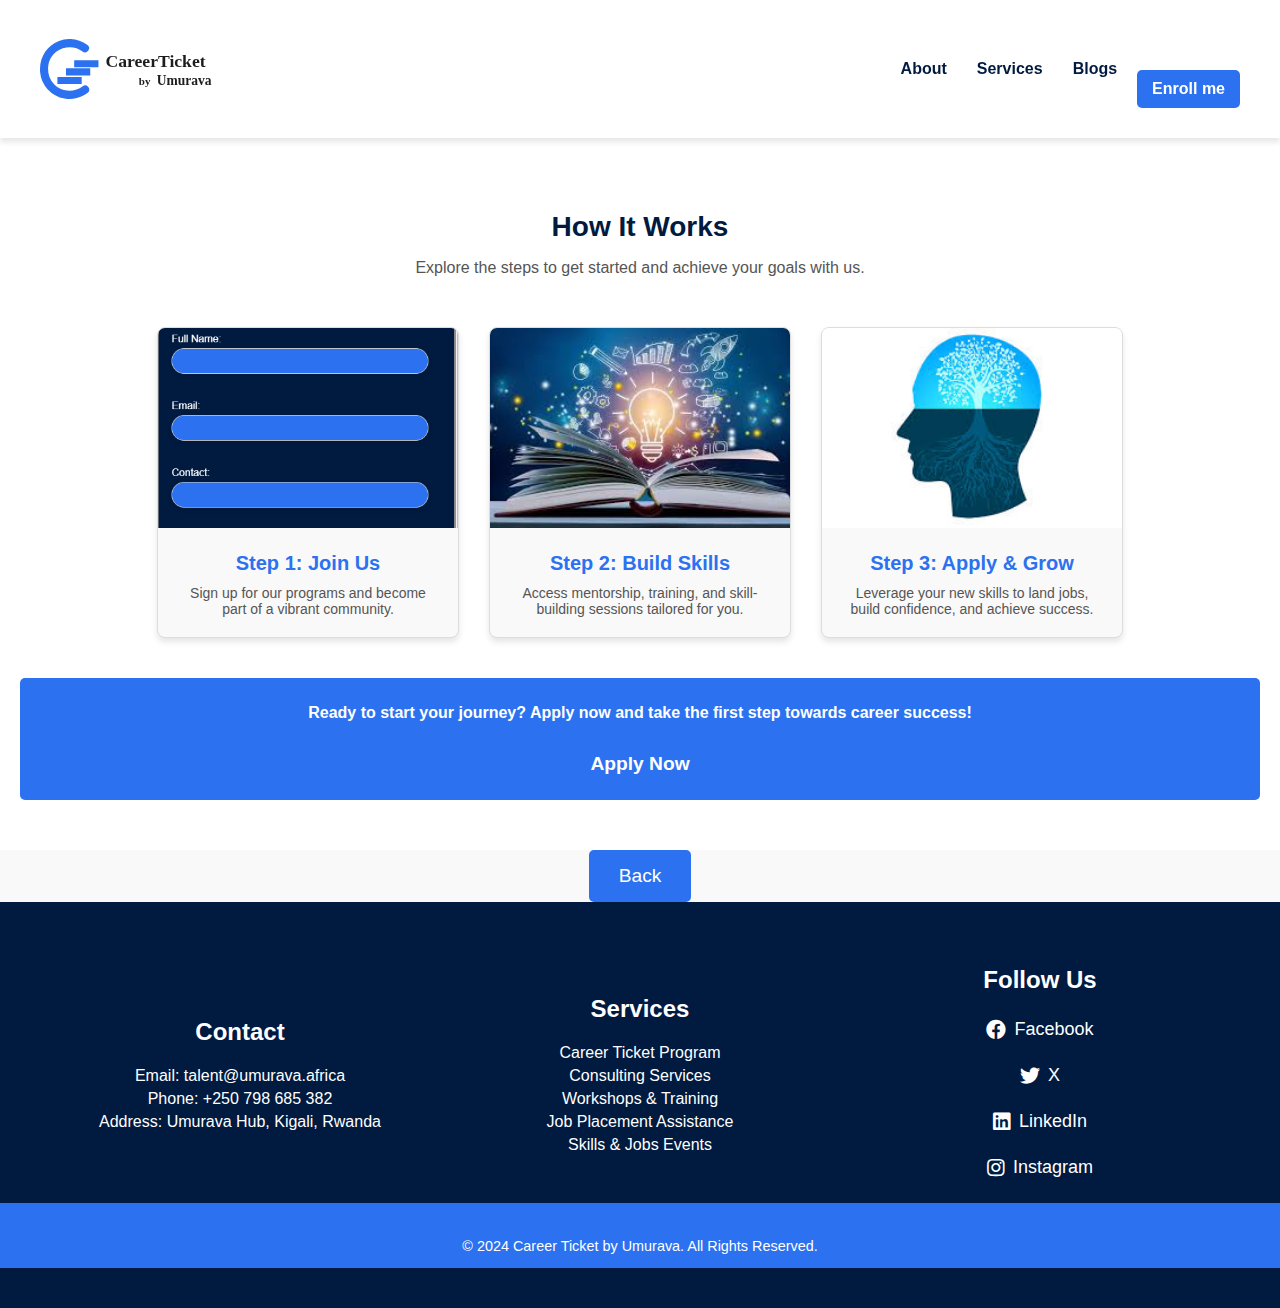
<file: howitworks.html>
<!DOCTYPE html>
<html lang="en">
<head>
    <meta charset="UTF-8">
    <meta name="viewport" content="width=device-width, initial-scale=1.0">
    <title>CareerTicket Landing</title>
    <link rel="stylesheet" href="https://cdnjs.cloudflare.com/ajax/libs/font-awesome/6.0.0-beta3/css/all.min.css">
    <link href="https://cdnjs.cloudflare.com/ajax/libs/font-awesome/5.15.4/css/all.min.css" rel="stylesheet">
    <link rel="stylesheet" href="styles.css" >
</head>
<body>
<header>
    <div class="header-container">
        <img src="logo.svg" alt="CareerTicket Logo" class="logo">
        <button class="menu-toggle" onclick="toggleMenu()">☰</button>
        <nav class="navbar" id="navbar">
            <div class="dropdown">
                <a href="javascript:void(0);" class="dropbtn" onclick="toggleDropdown('about')">About</a>
                <div id="about-dropdown" class="dropdown-menu">
                    <a href="howitworks.html">How it works</a>
                    <a href="#">Mentorship</a>
                </div>
            </div>
            <div class="dropdown">
                <a href="javascript:void(0);" class="dropbtn" onclick="toggleDropdown('services')">Services</a>
                <div id="services-dropdown" class="dropdown-menu">
                    <a href="consulting.html">Job Placement & Consulting</a>
                    <a href="events.html">Training & Workshop Events</a>
                </div>
            </div>
            <div class="dropdown">
                <a href="javascript:void(0);" class="dropbtn" onclick="toggleDropdown('blogs')">Blogs</a>
                <div id="blogs-dropdown" class="dropdown-menu">
                    <a href="#blogs">Latest Blogs</a>
                    <a href="students.html">Students Outcomes & Stories</a>
                </div>
            </div>
            <button class="cta" onclick="openModal()">Enroll me</button>
        </nav>
    </div>
</header>

<div id="enrollModal" class="modal">
  <div class="modal-content">
    <span class="close" onclick="closeModal()">&times;</span>
    <h2>Application Form</h2>
    <form id="enrollmentForm" action="submitForm.php" method="POST">
      <label for="fullName">Full Name:</label>
      <input type="text" id="fullName" name="fullName" required><br><br>

      <label for="email">Email:</label>
      <input type="email" id="email" name="email" required><br><br>

      <label for="contact">Contact:</label>
      <input type="tel" id="contact" name="contact" required><br><br>

      <label>
        <input type="checkbox" id="agreeTerms" name="agreeTerms" required>
        I agree to the <a href="#">Terms and Conditions</a>
      </label><br><br>

      <button type="submit" class="submit-btn"><a href="index.html" style="text-decoration: none;">Submit</a></button>
    </form>
  </div>
</div>
    <!-- How It Works Section -->
    <section class="how-it-works">
        <div class="section-title">
            <h2>How It Works</h2>
            <p>Explore the steps to get started and achieve your goals with us.</p>
        </div>

        <div class="steps-container">
            <!-- Step 1 -->
            <div class="step">
                <img src="step1.png" alt="Step 1" class="step-img">
                <div class="step-content">
                    <h3>Step 1: Join Us</h3>
                    <p>Sign up for our programs and become part of a vibrant community.</p>
                </div>
            </div>
            <!-- Step 2 -->
            <div class="step">
                <img src="step2.png" alt="Step 2" class="step-img">
                <div class="step-content">
                    <h3>Step 2: Build Skills</h3>
                    <p>Access mentorship, training, and skill-building sessions tailored for you.</p>
                </div>
            </div>
            <!-- Step 3 -->
            <div class="step">
                <img src="step3.png" alt="Step 3" class="step-img">
                <div class="step-content">
                    <h3>Step 3: Apply & Grow</h3>
                    <p>Leverage your new skills to land jobs, build confidence, and achieve success.</p>
                </div>
            </div>
        </div>
       <div class="cta">
        <p>Ready to start your journey? Apply now and take the first step towards career success!</p>
        <a  class="cta-button" onclick="openModal()">Apply Now</a>
    </div>
    </section>
    <a href="index.html" class="cta-button">Back</a>

<footer id="footer" class="footer">
    <div class="footer-container">
        <div class="footer-section">
            <h3>Contact</h3>
            <ul>
                <li>Email: <a href="mailto:talent@umurava.africa">talent@umurava.africa</a></li>
                <li>Phone: <a href="tel:+250798685382">+250 798 685 382</a></li>
                <li>Address: Umurava Hub, Kigali, Rwanda</li>
            </ul>
        </div>
        <div class="footer-section">
            <h3>Services</h3>
            <ul>
                <li><a href="index.html">Career Ticket Program</a></li>
                <li><a href="consulting.html">Consulting Services</a></li>
                <li><a href="events.html">Workshops & Training</a></li>
                <li><a href="#job-placement">Job Placement Assistance</a></li>
                <li><a href="#">Skills & Jobs Events</a></li>
            </ul>
        </div>
        <div class="footer-section">
            <h3>Follow Us</h3>
            <ul class="social-media">
                <li><a href="https://www.facebook.com/umurava"><i class="fab fa-facebook"></i> Facebook</a></li>
                <li><a href="https://twitter.com/Umurava_"><i class="fab fa-twitter"></i> X</a></li>
                <li><a href="https://www.linkedin.com/in/umurava"><i class="fab fa-linkedin"></i> LinkedIn</a></li>
                <li><a href="https://www.instagram.com/umurava_"><i class="fab fa-instagram"></i> Instagram</a></li>
            </ul>

        </div>
    </div>
    <div class="footer-bottom">
        <p>&copy; 2024 Career Ticket by Umurava. All Rights Reserved.</p>
    </div>
</footer>
<script src="script.js"></script>
</body>
</html>
</file>
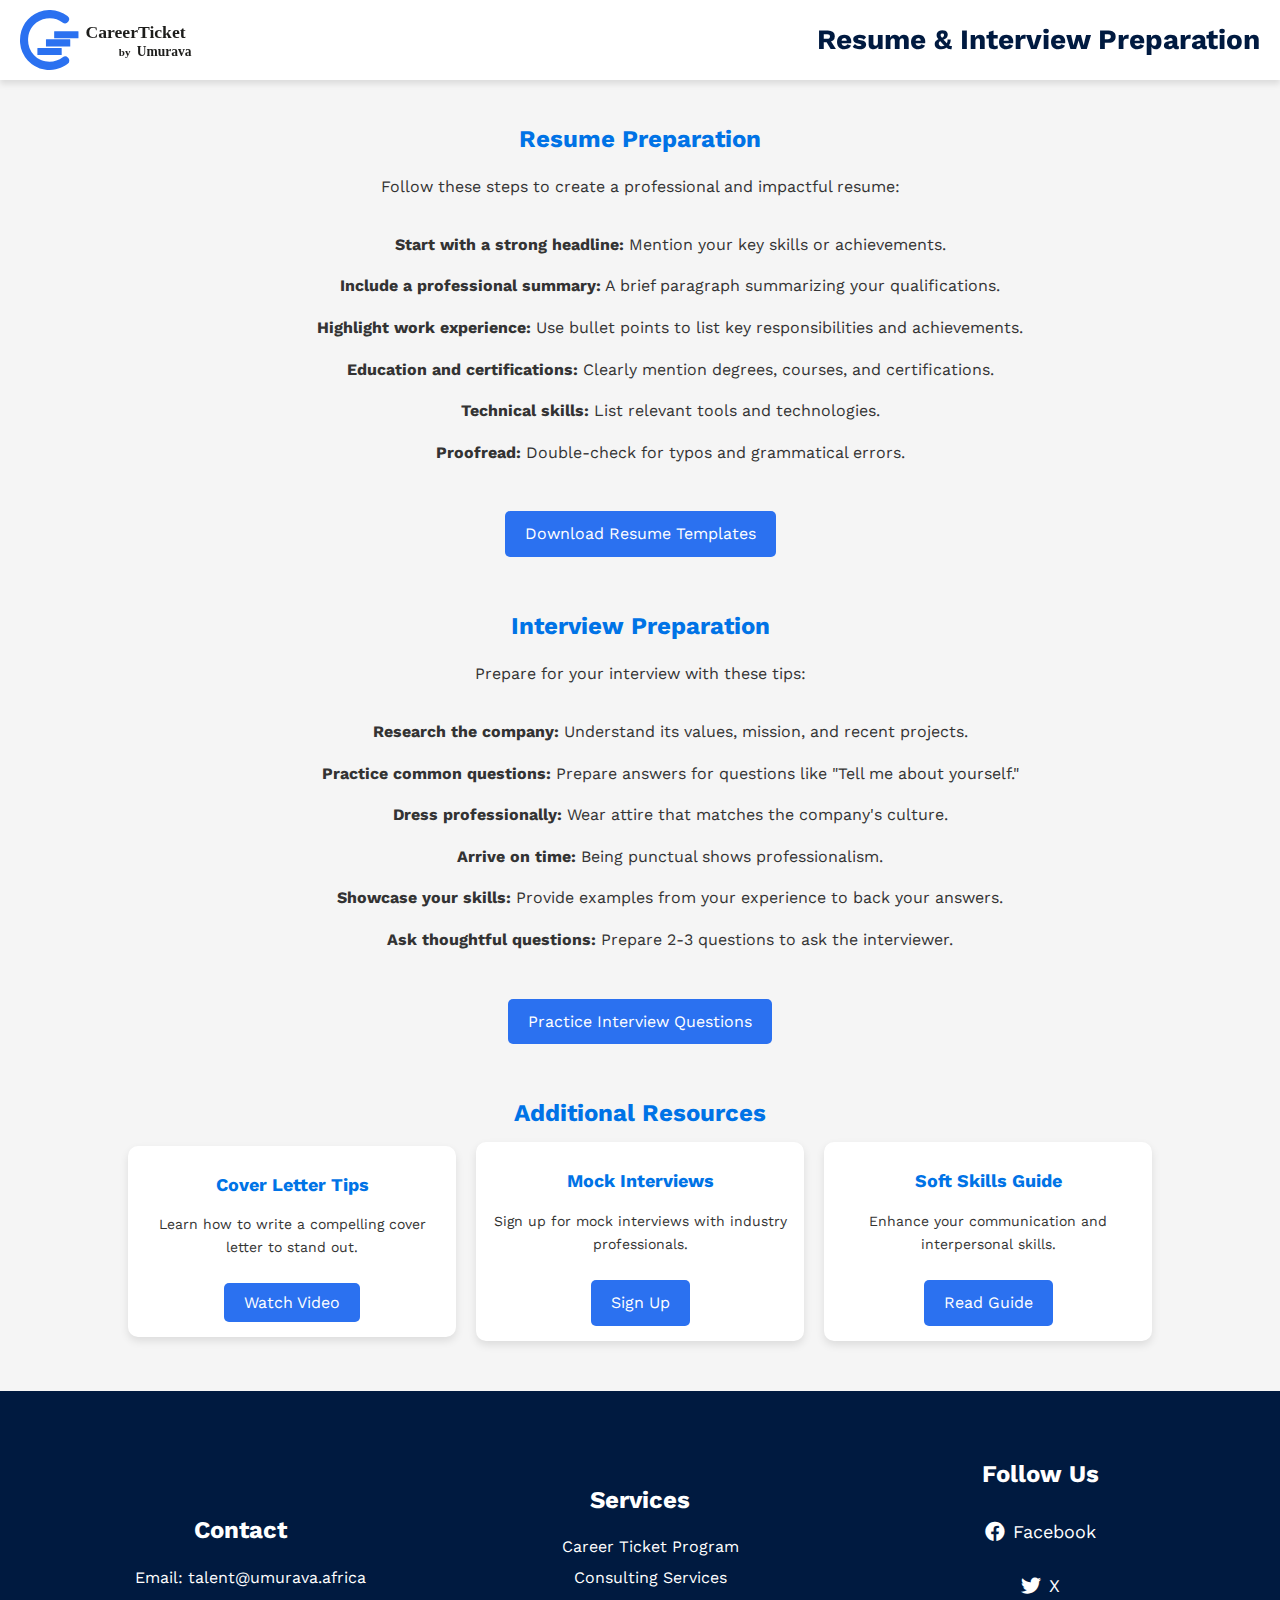
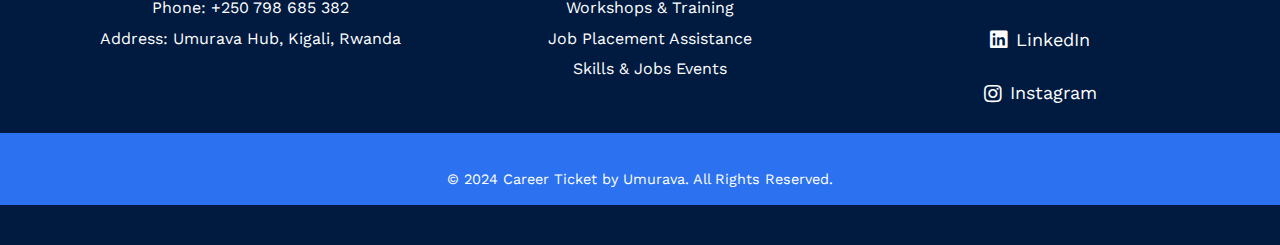
<file: prepe.html>
<!DOCTYPE html>
<html lang="en">
<head>
    <meta charset="UTF-8">
    <meta name="viewport" content="width=device-width, initial-scale=1.0">
    <title>Resume & Interview Preparation</title>
    <link rel="stylesheet" href="https://cdnjs.cloudflare.com/ajax/libs/font-awesome/6.0.0-beta3/css/all.min.css">
    <link href="https://cdnjs.cloudflare.com/ajax/libs/font-awesome/5.15.4/css/all.min.css" rel="stylesheet">
    <link rel="stylesheet" href="styles.css" >
    <link href="https://fonts.googleapis.com/css2?family=Work+Sans:wght@400&display=swap" rel="stylesheet">
</head>
    <style>
        body {
            font-family: Arial, sans-serif;
            line-height: 1.6;
            margin: 0;
            padding: 0;
            background-color: #f5f5f5;
            color: #333;
        }
        header {
            background-color: white;
            color: #001A40;
            padding: 20px 10%;
            text-align: center;
        }
        header h1 {
            margin: 0;
            font-size: 28px;
        }
        header p {
            margin: 5px 0 0;
        }
        .container {
            padding: 20px 10%;
        }
        section {
            margin-bottom: 30px;
        }
        section h2 {
            color: #0073e6;
            margin-bottom: 10px;
        }
        ul {
            list-style-type: disc;
            margin: 10px 0 20px 20px;
        }
        ul li {
            margin-bottom: 10px;
        }
        .btn {
            display: inline-block;
            padding: 10px 20px;
            font-size: 16px;
            color: #fff;
            background-color: #0073e6;
            text-decoration: none;
            border-radius: 5px;
            transition: background-color 0.3s ease;
            margin-top: 10px;
        }
        .btn:hover {
            background-color: #005bb5;
        }
        .resources {
            display: grid;
            grid-template-columns: repeat(auto-fit, minmax(250px, 1fr));
            gap: 20px;
        }
        .resource {
            background-color: white;
            padding: 15px;
            box-shadow: 0 4px 8px rgba(0, 0, 0, 0.1);
            border-radius: 10px;
            text-align: center;
        }
        .resource h3 {
            margin: 10px 0;
            font-size: 18px;
            color: #0073e6;
        }
        .resource p {
            font-size: 14px;
            margin-bottom: 15px;
        }
    .btn {
        background-color: #2B71F0;
        color: white;
        padding: 10px 20px;
        font-size: 16px;
        border: none;
        border-radius: 5px;
        cursor: pointer;
        transition: background-color 0.3s ease, transform 0.2s ease;
    }

    .btn:hover {
        background-color: #FFC300;
        transform: scale(1.1);
    }

    .video-container {
        display: none;
        margin-top: 20px;
        text-align: center;
    }

    .video-container.active {
        display: block;
    }
    </style>
</head>
<body>
    <header class="header-container">
        <img src="logo.svg" alt="CareerTicket Logo" class="logo">
        <h1>Resume & Interview Preparation</h1>
    </header>

    <div class="container">
        <!-- Resume Preparation Section -->
        <section id="resume-preparation">
            <h2>Resume Preparation</h2>
            <p>Follow these steps to create a professional and impactful resume:</p>
            <ul>
                <p><strong>Start with a strong headline:</strong> Mention your key skills or achievements.</p>
                <p><strong>Include a professional summary:</strong> A brief paragraph summarizing your qualifications.</p>
                <p><strong>Highlight work experience:</strong> Use bullet points to list key responsibilities and achievements.</p>
                <p><strong>Education and certifications:</strong> Clearly mention degrees, courses, and certifications.</p>
                <p><strong>Technical skills:</strong> List relevant tools and technologies.</p>
                <p><strong>Proofread:</strong> Double-check for typos and grammatical errors.</p>
            </ul>
            <a href="cvform.pdf" class="btn"><script src="script.js"></script>Download Resume Templates</a>
        </section>

        <!-- Interview Preparation Section -->
        <section id="interview-preparation">
            <h2>Interview Preparation</h2>
            <p>Prepare for your interview with these tips:</p>
            <ul>
                <p><strong>Research the company:</strong> Understand its values, mission, and recent projects.</p>
                <p><strong>Practice common questions:</strong> Prepare answers for questions like "Tell me about yourself."</li>
                <p><strong>Dress professionally:</strong> Wear attire that matches the company's culture.</p>
                <p><strong>Arrive on time:</strong> Being punctual shows professionalism.</p>
                <p><strong>Showcase your skills:</strong> Provide examples from your experience to back your answers.</p>
                <p><strong>Ask thoughtful questions:</strong> Prepare 2-3 questions to ask the interviewer.</p>
            </ul>
            <a href="Interviewquestions.pdf" class="btn">Practice Interview Questions</a>
        </section>

        <!-- Additional Resources -->
        <section id="resources">
            <h2>Additional Resources</h2>
            <div class="resources">
                <div class="resource">
    <h3>Cover Letter Tips</h3>
    <p>Learn how to write a compelling cover letter to stand out.</p>
    <!-- Watch Video Button -->
    <button class="btn" onclick="toggleVideo()">Watch Video</button>
    
    <!-- Video Container -->
    <div class="video-container" id="videoContainer">
        <video width="640" height="360" controls>
            <source src="video.mp4" type="video/mp4">
            Your browser does not support the video tag.
        </video>
        <br>
        <button class="btn" onclick="toggleVideo()">Close Video</button>
    </div>
</div>

                <div class="resource">
                    <h3>Mock Interviews</h3>
                    <p>Sign up for mock interviews with industry professionals.</p>
                    <a href="#" class="btn">Sign Up</a>
                </div>
                <div class="resource">
                    <h3>Soft Skills Guide</h3>
                    <p>Enhance your communication and interpersonal skills.</p>
                    <a href="Guide.pdf" class="btn">Read Guide</a>
                </div>
            </div>
        </section>
    </div>

<footer id="footer" class="footer">
    <div class="footer-container">
        <div class="footer-section">
            <h3>Contact</h3>
            <ul>
                <li>Email: <a href="mailto:talent@umurava.africa">talent@umurava.africa</a></li>
                <li>Phone: <a href="tel:+250798685382">+250 798 685 382</a></li>
                <li>Address: Umurava Hub, Kigali, Rwanda</li>
            </ul>
        </div>
        <div class="footer-section">
            <h3>Services</h3>
            <ul>
                <li><a href="index.html">Career Ticket Program</a></li>
                <li><a href="consulting.html">Consulting Services</a></li>
                <li><a href="events.html">Workshops & Training</a></li>
                <li><a href="#job-placement">Job Placement Assistance</a></li>
                <li><a href="events.html">Skills & Jobs Events</a></li>
            </ul>
        </div>
        <div class="footer-section">
            <h3>Follow Us</h3>
            <ul class="social-media">
                <li><a href="https://www.facebook.com/umurava"><i class="fab fa-facebook"></i> Facebook</a></li>
                <li><a href="https://twitter.com/Umurava_"><i class="fab fa-twitter"></i> X</a></li>
                <li><a href="https://www.linkedin.com/in/umurava"><i class="fab fa-linkedin"></i> LinkedIn</a></li>
                <li><a href="https://www.instagram.com/umurava_"><i class="fab fa-instagram"></i> Instagram</a></li>
            </ul>

        </div>
    </div>
    <div class="footer-bottom">
        <p>&copy; 2024 Career Ticket by Umurava. All Rights Reserved.</p>
    </div>
</footer>
    <script src="script.js"></script>
</body>
</html>
</file>
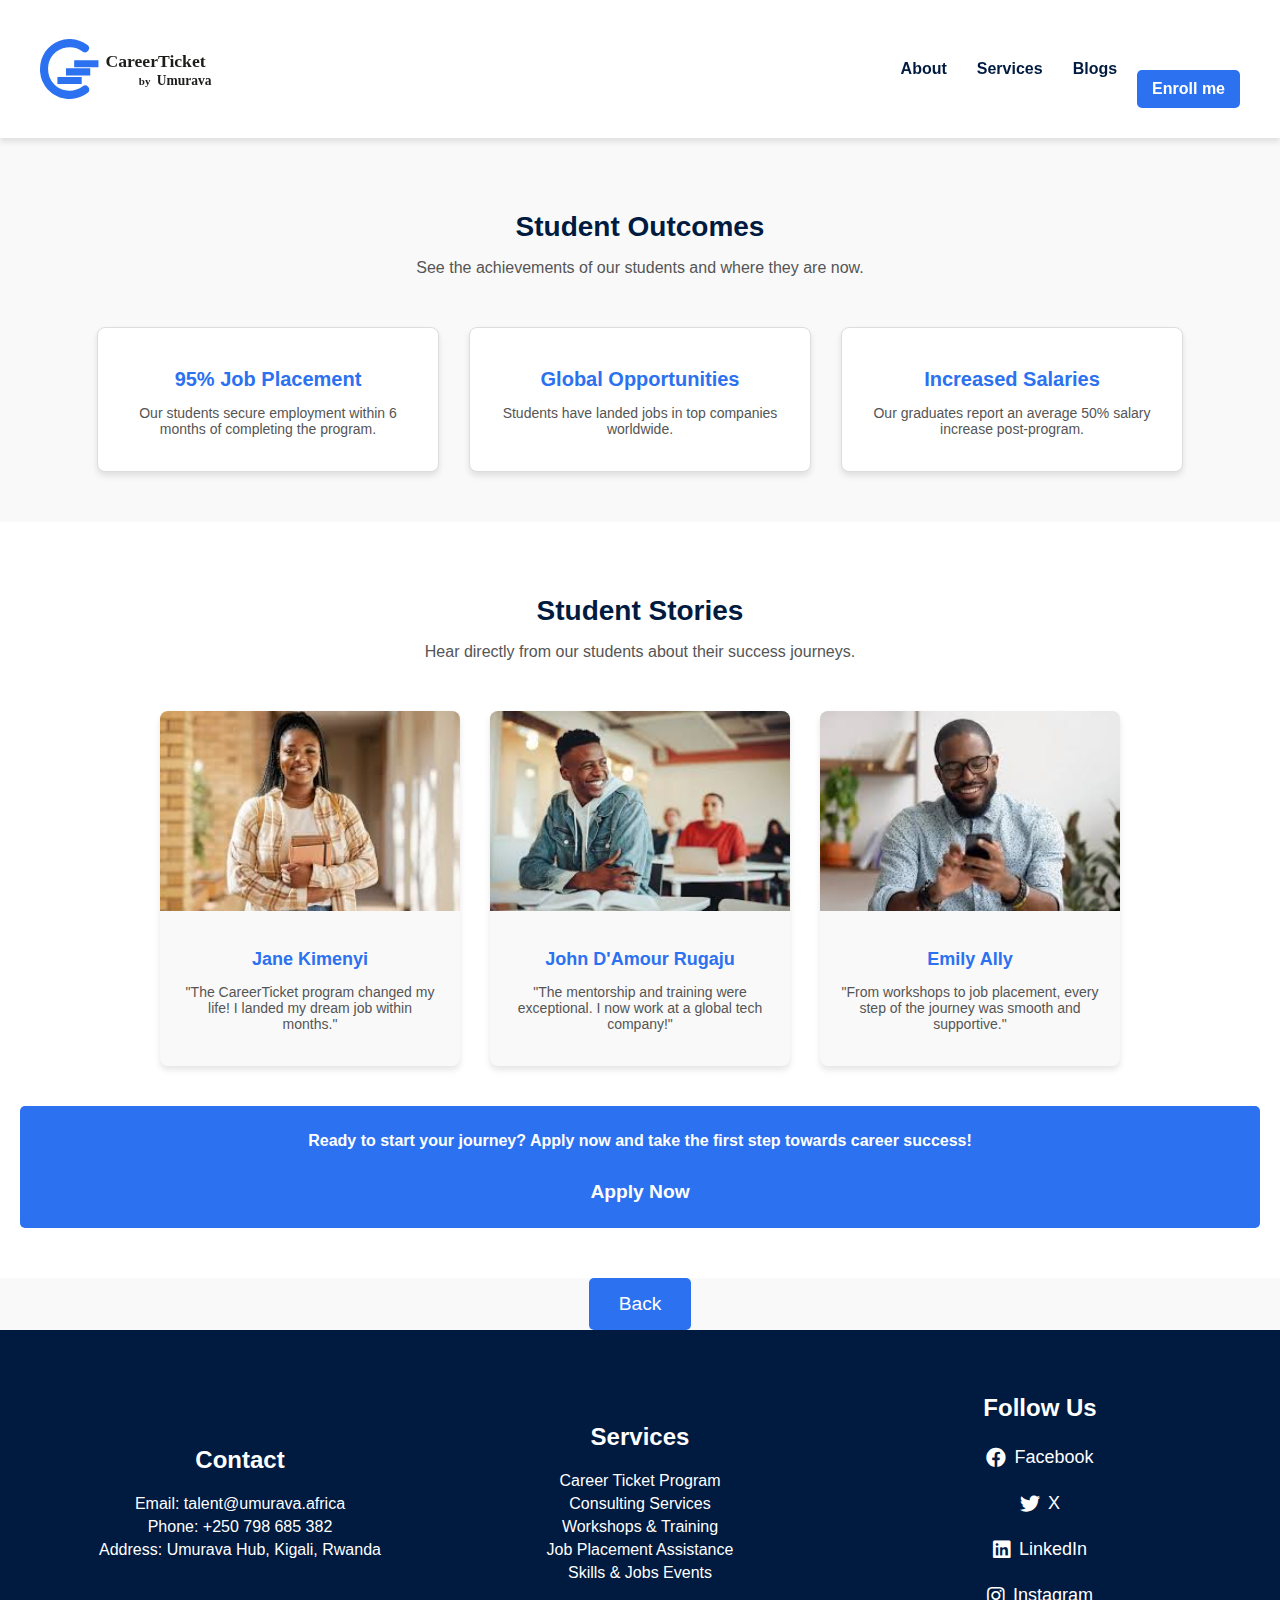
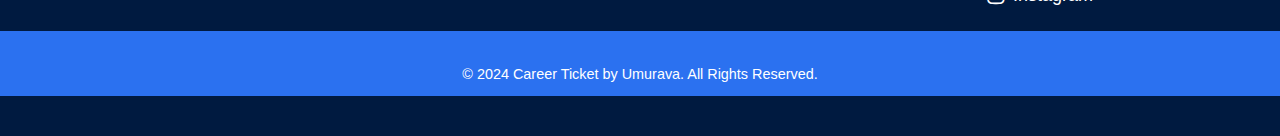
<file: students.html>
<!DOCTYPE html>
<html lang="en">
<head>
    <meta charset="UTF-8">
    <meta name="viewport" content="width=device-width, initial-scale=1.0">
    <title>Outcomes and stories</title>
    <link rel="stylesheet" href="https://cdnjs.cloudflare.com/ajax/libs/font-awesome/6.0.0-beta3/css/all.min.css">
    <link href="https://cdnjs.cloudflare.com/ajax/libs/font-awesome/5.15.4/css/all.min.css" rel="stylesheet">
    <link rel="stylesheet" href="styles.css" >
</head>
<body>
<header>
    <div class="header-container">
        <img src="logo.svg" alt="CareerTicket Logo" class="logo">
        <button class="menu-toggle" onclick="toggleMenu()">☰</button>
        <nav class="navbar" id="navbar">
            <div class="dropdown">
                <a href="javascript:void(0);" class="dropbtn" onclick="toggleDropdown('about')">About</a>
                <div id="about-dropdown" class="dropdown-menu">
                    <a href="howitworks.html">How it works</a>
                    <a href="#">Mentorship</a>
                </div>
            </div>
            <div class="dropdown">
                <a href="javascript:void(0);" class="dropbtn" onclick="toggleDropdown('services')">Services</a>
                <div id="services-dropdown" class="dropdown-menu">
                    <a href="consulting.html">Job Placement & Consulting</a>
                    <a href="events.html">Training & Workshop Events</a>
                </div>
            </div>
            <div class="dropdown">
                <a href="javascript:void(0);" class="dropbtn" onclick="toggleDropdown('blogs')">Blogs</a>
                <div id="blogs-dropdown" class="dropdown-menu">
                    <a href="#blogs">Latest Blogs</a>
                    <a href="students.html">Students Outcomes & Stories</a>
                </div>
            </div>
            <button class="cta" onclick="openModal()">Enroll me</button>
        </nav>
    </div>
</header>

<div id="enrollModal" class="modal">
  <div class="modal-content">
    <span class="close" onclick="closeModal()">&times;</span>
    <h2>Application Form</h2>
    <form id="enrollmentForm" action="submitForm.php" method="POST">
      <label for="fullName">Full Name:</label>
      <input type="text" id="fullName" name="fullName" required><br><br>

      <label for="email">Email:</label>
      <input type="email" id="email" name="email" required><br><br>

      <label for="contact">Contact:</label>
      <input type="tel" id="contact" name="contact" required><br><br>

      <label>
        <input type="checkbox" id="agreeTerms" name="agreeTerms" required>
        I agree to the <a href="#">Terms and Conditions</a>
      </label><br><br>

      <button type="submit" class="submit-btn">Submit</button>
    </form>
  </div>
</div>
<!-- Student Outcomes Section -->
<section class="student-outcomes">
    <div class="section-title">
        <h2>Student Outcomes</h2>
        <p>See the achievements of our students and where they are now.</p>
    </div>

    <div class="outcomes-container">
        <div class="outcome">
            <h3>95% Job Placement</h3>
            <p>Our students secure employment within 6 months of completing the program.</p>
        </div>
        <div class="outcome">
            <h3>Global Opportunities</h3>
            <p>Students have landed jobs in top companies worldwide.</p>
        </div>
        <div class="outcome">
            <h3>Increased Salaries</h3>
            <p>Our graduates report an average 50% salary increase post-program.</p>
        </div>
    </div>
</section>

<!-- Student Stories Section -->
<section class="student-stories">
    <div class="section-title">
        <h2>Student Stories</h2>
        <p>Hear directly from our students about their success journeys.</p>
    </div>

    <div class="stories-container">
        <!-- Story 1 -->
        <div class="story">
            <img src="student1.png" alt="Student 1">
            <div class="story-content">
                <h3>Jane Kimenyi</h3>
                <p>"The CareerTicket program changed my life! I landed my dream job within months."</p>
            </div>
        </div>
        <!-- Story 2 -->
        <div class="story">
            <img src="student2.png" alt="Student 2">
            <div class="story-content">
                <h3>John D'Amour Rugaju</h3>
                <p>"The mentorship and training were exceptional. I now work at a global tech company!"</p>
            </div>
        </div>
        <!-- Story 3 -->
        <div class="story">
            <img src="student3.png" alt="Student 3">
            <div class="story-content">
                <h3>Emily Ally</h3>
                <p>"From workshops to job placement, every step of the journey was smooth and supportive."</p>
            </div>
        </div>
    </div>
    <div class="cta">
        <p>Ready to start your journey? Apply now and take the first step towards career success!</p>
        <a  class="cta-button" onclick="openModal()">Apply Now</a>
    </div>
</section>
<a href="index.html" class="cta-button">Back</a>
<footer id="footer" class="footer">
    <div class="footer-container">
        <div class="footer-section">
            <h3>Contact</h3>
            <ul>
                <li>Email: <a href="mailto:talent@umurava.africa">talent@umurava.africa</a></li>
                <li>Phone: <a href="tel:+250798685382">+250 798 685 382</a></li>
                <li>Address: Umurava Hub, Kigali, Rwanda</li>
            </ul>
        </div>
        <div class="footer-section">
            <h3>Services</h3>
            <ul>
                <li><a href="#about">Career Ticket Program</a></li>
                <li><a href="consulting.html">Consulting Services</a></li>
                <li><a href="events.html">Workshops & Training</a></li>
                <li><a href="#job-placement">Job Placement Assistance</a></li>
                <li><a href="#faq">Skills & Jobs Events</a></li>
            </ul>
        </div>
        <div class="footer-section">
            <h3>Follow Us</h3>
            <ul class="social-media">
                <li><a href="https://www.facebook.com/umurava"><i class="fab fa-facebook"></i> Facebook</a></li>
                <li><a href="https://twitter.com/Umurava_"><i class="fab fa-twitter"></i> X</a></li>
                <li><a href="https://www.linkedin.com/in/umurava"><i class="fab fa-linkedin"></i> LinkedIn</a></li>
                <li><a href="https://www.instagram.com/umurava_"><i class="fab fa-instagram"></i> Instagram</a></li>
            </ul>

        </div>
    </div>
    <div class="footer-bottom">
        <p>&copy; 2024 Career Ticket by Umurava. All Rights Reserved.</p>
    </div>
</footer>
<script src="script.js"></script>
</body>
</html>
</file>
<file: styles.css>
body {
    font-family: 'Work Sans', sans-serif;
    margin: 0;
    padding: 0;
    color: #001A40;
    background-color: #F9F9F9;
    overflow-x: hidden;
}

*{
    align-items: center;
    align-content: center;
    text-align: center;
    font-family: 'Work Sans', sans-serif;
}

header {
    background-color: #FFFFFF;
    padding: 20px;
    position: sticky;
    top: 0;
    z-index: 1000;
    box-shadow: 0 4px 6px rgba(0, 0, 0, 0.1);
}

.header-container {
    display: flex;
    align-items: center;
    justify-content: space-between;
    flex-wrap: nowrap; /* Prevent wrapping */
    padding: 10px 20px; /* Slight padding reduction */
}

.logo {
    height: 60px; /* Slightly reduce logo size */
    margin-right: 40%;
}

.navbar {
    display: flex;
    align-items: center;
    gap: 10px; /* Tighten spacing between links */
    flex-wrap: nowrap; /* Ensure no wrap */
}
.navbar a {
    text-decoration: none;
    color: #001A40;
    font-weight: bold;
    font-size: 16px;
    padding: 8px 10px;
    cursor: pointer;
    transition: color 0.3s;
}

.navbar a:hover {
    color: #2B71F0;
}

.menu-toggle {
    display: none; /* Initially hide menu button on desktop */
}

/* Dropdown Menu Styling */
.dropdown {
    position: relative;
}

.dropbtn {
    color: #001A40;
    cursor: pointer;
    font-weight: bold;
}
/* Dropdown Menu with Higher Z-Index */
.dropdown-menu {
    display: none;
    position: absolute;
    top: 100%;
    left: 0;
    background-color: white;
    box-shadow: 0 8px 16px rgba(0, 0, 0, 0.15);
    border-radius: 10px;
    min-width: 200px;
    padding: 10px 0;
    z-index: 1000;
}


.dropdown-menu a {
    display: block;
    padding: 12px 20px;
    color: #001A40;
    text-decoration: none;
    font-size: 14px;
    transition: background-color 0.2s ease;
}

.dropdown-menu a:hover {
    background-color: #F1F1F1;
    color: #2B71F0;
}

/* CTA Button */
.cta {
    background-color: #2B71F0;
    color: white;
    border: none;
    padding: 10px 20px;
    border-radius: 5px;
    cursor: pointer;
    font-size: 16px;
}

.cta:hover {
    background-color: #001A40;
}
.cta a{
    text-decoration: none;
    color: white;
}


/* Active Dropdown Display */
.visible {
    display: block;
}

/* Responsive Adjustments for Small Screens */
@media (max-width: 768px) {
    .header-container {
        padding: 5px 10px; /* Reduce header padding */
        justify-content: space-between;
    }

    .logo {
        height: 45px; /* Smaller logo for smaller screens */
        width: 300px;
        padding-left: none;
        margin-left: none;
    }

    .menu-toggle {
        display: block; /* Show menu toggle on smaller screens */
        font-size: 24px;
        background: none;
        border: none;
        cursor: pointer;
        color: #001A40;
    }

    .navbar {
        display: none; /* Hide full navbar */
        flex-direction: column;
        background: white;
        position: absolute;
        top: 60px; /* Below the header */
        right: 10px;
        width: 200px;
        box-shadow: 0 4px 8px rgba(0, 0, 0, 0.1);
        border-radius: 8px;
        z-index: 2000;
    }

    .navbar.visible {
        display: flex; /* Show navbar when toggled */
    }

    .dropdown-menu {
        position: relative;
        box-shadow: none;
    }
}

    .hero {
        text-align: center;
        background-image: url('hero.png'); /* Replace 'hero.png' with the actual image path */
        background-size: cover;
        background-position: center;
        color: white;
        height: 100vh; /* Full screen height */
        display: flex;
        align-items: center;
        justify-content: center;
        position: relative;
        overflow: hidden;
    }

    /* Adding an overlay for better visual clarity */
    .hero .overlay {
        position: absolute;
        top: 0;
        left: 0;
        width: 100%;
        height: 100%;
        background: rgba(0, 0, 0, 0.5); /* Semi-transparent black overlay */
        display: flex;
        flex-direction: column;
        align-items: center;
        justify-content: center;
        padding: 20px;
    }

    @keyframes fadeIn {
        from {
            opacity: 0;
        }
        to {
            opacity: 1;
        }
    }

    /* Slow motion animation for <h1> */
    @keyframes slowMotion {
        0% {
            transform: translateY(0);
        }
        50% {
            transform: translateY(-10px);
        }
        100% {
            transform: translateY(0);
        }
    }

    .hero h1 {
        font-size: 3em;
        margin-bottom: 20px;
        animation: slowMotion 2.5s ease-in-out infinite; /* Infinite loop for the animation */
    }

    .hero p {
        font-size: 1.5em;
        margin-bottom: 30px;
    }

    .hero button {
        background-color: #2B71F0;
        color: white;
        padding: 15px 30px;
        border: none;
        border-radius: 5px;
        font-size: 1.2em;
        margin: 10px;
        cursor: pointer;
        transition: transform 0.3s ease, background-color 0.3s ease;
    }

    .hero button:hover {
        transform: scale(1.1);
        background-color: #001A40;
    }

/* Skills grid layout */
.skills-grid {
    display: grid;
    grid-template-columns: repeat(auto-fit, minmax(200px, 1fr)); /* Ensures cards stay responsive */
    gap: 20px;
    padding: 20px;
}

/* Skills grid layout */
.skills-grid {
    display: grid;
    grid-template-columns: repeat(auto-fit, minmax(250px, 1fr)); /* Responsive column layout */
    gap: 20px;
    padding: 20px;
}

/* Skill card styling */
.skill-card {
    background-color: white;
    padding: 20px;
    border-radius: 10px;
    box-shadow: 0 4px 10px rgba(0, 0, 0, 0.1);
    transition: transform 0.3s ease, box-shadow 0.3s ease;
    display: flex;
    flex-direction: column; /* Ensures content is vertically aligned */
    justify-content: space-between; /* Distributes content evenly */
    align-items: center;
    min-height: 400px; /* Ensures uniform height across all cards */
    text-align: center;
}

/* Ensures icon is styled prominently */
.skill-card i {
    font-size: 40px;
    color: #2B71F0;
    margin-bottom: 10px;
}

/* Skill card hover effect */
.skill-card:hover {
    transform: scale(1.05);
    box-shadow: 0 6px 15px rgba(0, 0, 0, 0.2);
}

/* CTA button styling */
.cta {
    background-color: #2B71F0;
    color: white;
    font-weight: bold;
    padding: 10px 15px;
    border: none;
    cursor: pointer;
    border-radius: 5px;
    transition: background-color 0.3s ease;
    text-decoration: none;
}



/* Responsive adjustments */
@media (max-width: 768px) {
    .skills-grid {
        grid-template-columns: 1fr; /* Stacks cards vertically */
    }
}


/* Modal Styles */
.modal {
  display: none; 
  position: fixed;
  z-index: 1; 
  left: 0;
  top: 0;
  width: 100%;
  height: 100%;
  overflow: auto;
  background-color: rgba(0, 0, 0, 0.4);
}

.modal-content {
  background-color: #001A40;
  margin: 15% auto;
  padding: 20px;
  border: 1px solid #888;
  width: 80%;
  max-width: 500px;
  box-shadow: 0 4px 8px rgba(0, 0, 0, 0.1);
}

.close {
  color: white;
  float: right;
  font-size: 28px;
  font-weight: bold;
}

.close:hover,
.close:focus {
  color: black;
  text-decoration: none;
  cursor: pointer;
}

/* Style the form elements */
form {
  display: flex;
  flex-direction: column;
}
label{
    color: white;
}

input {
  color: white;
  padding: 10px;
  background-color: #2b71f0;
  margin: 5px 0;
  font-size: 16px;
  border-radius: 25px;
  width: 90%;
  border: 1px solid #ccc;
  box-shadow: 0 4px 8px rgba(0, 0, 0, 0.1);
}


input:hover{
    transform: scale(1.05);
    box-shadow: 0 6px 15px rgba(0, 0, 0, 0.2);
}
.submit-btn {
  padding: 10px;
  background-color: #2b71f0;
  color: white;
  border: none;
  cursor: pointer;
  font-size: 16px;
  border-radius: 25px;
}

.submit-btn:hover {
  background-color: #001a40;
}

/* For responsive design */
@media (max-width: 600px) {
  .modal-content {
    width: 90%;
  }
}




#blog {
    background-color: #F9F9F9;
    padding: 60px 20px;
    text-align: center;
}

.blog-posts {
    display: grid;
    grid-template-columns: repeat(auto-fit, minmax(250px, 1fr));
    gap: 20px;
}

.blog-post {
    background-color: white;
    padding: 20px;
    border-radius: 10px;
    box-shadow: 0 4px 10px rgba(0, 0, 0, 0.1);
    transition: transform 0.3s ease, box-shadow 0.3s ease;
}

.blog-post:hover {
    transform: scale(1.05);
    box-shadow: 0 6px 15px rgba(0, 0, 0, 0.2);
}

.blog-post img {
    width: 100%;
    height: auto;
    border-radius: 10px;
}

.blog-post h3 {
    font-size: 1.5em;
    color: #2B71F0;
    margin-top: 10px;
}

.blog-post p {
    font-size: 1em;
    color: #333;
}

.blog-post .cta {
    background-color: #2B71F0;
    color: white;
    padding: 10px 20px;
    text-decoration: none;
    border-radius: 5px;
    margin-top: 10px;
    display: inline-block;
    transition: background-color 0.5s ease;
}

.blog-post .cta:hover {
    background-color: #001A40;
}
.hero .cta {
    background-color: #2B71F0;
    color: white;
    padding: 10px 20px;
    text-decoration: none;
    border-radius: 5px;
    margin-top: 10px;
    display: inline-block;
    transition: background-color 0.5s ease;
}

.hero .cta:hover {
    background-color: #001A40;
}
.skill-card .cta{
    background-color: #2B71F0;
    color: white;
    padding: 10px 20px;
    text-decoration: none;
    border-radius: 5px;
    margin-top: 10px;
    display: inline-block;
    transition: background-color 0.5s ease;
}

.skill-card .cta:hover{
  background-color:;
}

#program-details {
    background-color: #F1F8FF;
    padding: 60px 20px;
    text-align: center;
}

.skills-package h3,
.learning-approach h3,
.program-info h3 {
    color: #2B71F0;
    font-size: 1.8em;
    margin-bottom: 20px;
}

.skills-list {
    display: grid;
    grid-template-columns: repeat(auto-fit, minmax(250px, 1fr));
    gap: 20px;
    text-align: left;
}

.skill {
    background-color: white;
    padding: 20px;
    border-radius: 10px;
    box-shadow: 0 4px 10px rgba(0, 0, 0, 0.1);
}

.skill h4 {
    font-size: 1.5em;
    color: #001A40;
    margin-bottom: 10px;
}

.skill ul {
    list-style-type: disc;
    margin-left: 20px;
}

.learning-approach ul {
    list-style-type: none;
    padding: 0;
}

.learning-approach li {
    margin: 10px 0;
    font-size: 1.1em;
    color: #333;
}

.program-info p {
    font-size: 1.2em;
    color: #333;
}

.cta {
    margin-top: 40px;
}

.cta-button {
    background-color: #2B71F0;
    color: white;
    padding: 15px 30px;
    font-size: 1.2em;
    text-decoration: none;
    border-radius: 5px;
    display: inline-block;
    transition: background-color 0.5s ease;
}

.cta-button:hover {
    background-color: #001A40;
}

.details-section {
    display: none;
    background-color: #F9F9F9;
    padding: 20px;
}

.details-section h3 {
    color: #2B71F0;
}

.details-section ul {
    list-style-type: none;
    padding: 0;
}

.details-section ul li {
    margin: 5px 0;
    text-align: left;
}
#program-fee {
    background-color: #F1F8FF;
    padding: 60px 20px;
    text-align: center;
}

/* General Table Styling */
.fee-table table {
  width: 100%;
  display: block;
  border-collapse: collapse;
  margin: 20px 0;
}

.fee-table th, .fee-table td {
  padding: 12px;
  text-align: left;
  border: 1px solid #ddd;
}

.fee-table th {
  background-color: #f4f4f4;
}

/* Responsive Styles for Small Screens */
@media (max-width: 768px) {
  .fee-table table {
    border: 0;
    width: 100%;
    display: block;
    overflow-x: auto;
    white-space: nowrap;
  }

  .fee-table th, .fee-table td {
    text-align: center;
    padding: 8px;
  }

  .fee-table td {
    display: block;
    text-align: right;
    position: relative;
    padding-left: 50%;
  }

  .fee-table td:before {
    content: attr(data-label);
    position: absolute;
    left: 10px;
    font-weight: bold;
  }

  /* Additional Styles for a compact view */
  .fee-table td:last-child {
    border-bottom: none;
  }
}

/* Smaller screens (phones) */
@media (max-width: 480px) {
  .fee-table td {
    font-size: 14px;
  }

  .fee-table th, .fee-table td {
    padding: 6px;
  }
}

#program-fee h2 {
    color: #2B71F0;
    font-size: 2em;
    margin-bottom: 20px;
}

#program-fee p {
    font-size: 1.2em;
    color: #333;
}
.faq-section {
    padding: 40px;
    background-color: #f4f4f4;
    border-radius: 10px;
    max-width: 900px;
    margin: 0 auto;
}

.faq-section h2 {
    text-align: center;
    font-size: 2em;
    color: #001A40;
    margin-bottom: 20px;
}

.faq-item {
    margin-bottom: 15px;
}

.faq-question {
    background-color: #2B71F0;
    color: white;
    border: none;
    padding: 12px;
    width: 100%;
    text-align: left;
    font-size: 1.1em;
    cursor: pointer;
    border-radius: 5px;
    transition: background-color 0.3s;
}

.faq-question:hover {
    background-color: #001A40;
}

.faq-answer {
    padding: 10px;
    background-color: #ffffff;
    border: 1px solid #ddd;
    border-radius: 5px;
    margin-top: 5px;
    display: none; /* Hidden by default */
}

.faq-item.active .faq-answer {
    display: block; /* Show when the item is active */
}
.footer {
    background-color: #001A40;
    color: white;
    padding: 40px 0;
    font-family: 'Arial', sans-serif;
}

.footer-container {
    display: flex;
    justify-content: space-between;
    max-width: 1200px;
    margin: 0 auto;
}

.footer-section {
    flex: 1;
    margin: 0 20px;
}

.footer-section h3 {
    font-size: 1.5em;
    margin-bottom: 10px;
}

.footer-section ul {
    list-style-type: none;
    padding: 0;
}

.footer-section ul li {
    margin: 5px 0;
}

.footer-section ul li a {
    text-decoration: none;
    color: white;
    transition: color 0.3s;
}

.footer-section ul li a:hover {
    color: #001A40;
}

.footer-section .social-media {
    display: flex;
    gap: 15px;
    flex-direction: column;

}

.footer-section .social-media li {
    display: flex;
}


.footer-bottom {
    text-align: center;
    padding-top: 20px;
    font-size: 0.9em;
    background-color: #2B71F0;
    color: white;
}

.social-media {
    list-style: none;
    display: flex;
    justify-content: space-around;
    padding: 0;
    margin: 20px 0;
}

.social-media li {
    margin: 0 10px;
}

.social-media a {
    text-decoration: none;
    font-size: 18px;
    color: #001A40;
    display: flex;
    align-items: center;
}

.social-media i {
    margin-right: 8px;
    font-size: 20px;
}

/* How It Works Section */
.how-it-works {
    text-align: center;
    padding: 50px 20px;
    background-color: #FFFFFF;
}

.section-title h2 {
    font-size: 28px;
    color: #001A40;
    margin-bottom: 10px;
}

.section-title p {
    color: #555;
    margin-bottom: 30px;
}

.steps-container {
    display: flex;
    flex-wrap: wrap;
    justify-content: center;
    gap: 30px;
}

.step {
    max-width: 300px;
    background-color: #F9F9F9;
    border: 1px solid #ddd;
    border-radius: 8px;
    box-shadow: 0 4px 6px rgba(0, 0, 0, 0.1);
    overflow: hidden;
    text-align: left;
    transition: transform 0.3s ease;
}

.step:hover {
    transform: translateY(-10px);
}

.step-img {
    width: 100%;
    height: 200px;
    object-fit: cover;
}

.step-content {
    padding: 20px;
}

.step-content h3 {
    margin: 0 0 10px;
    color: #2B71F0;
    font-size: 20px;
}

.step-content p {
    margin: 0;
    color: #555;
    font-size: 14px;
}
/********************,,,*****************/

.section-title {
    text-align: center;
    margin-bottom: 30px;
}

.section-title h2 {
    font-size: 28px;
    color: #001A40;
    margin-bottom: 10px;
}

.section-title p {
    color: #555;
    margin-bottom: 20px;
}

/* Student Outcomes Section */
.student-outcomes {
    background-color: #F9F9F9;
    padding: 50px 20px;
    text-align: center;
}

.outcomes-container {
    display: flex;
    flex-wrap: wrap;
    justify-content: center;
    gap: 30px;
}

.outcome {
    background-color: #FFFFFF;
    border: 1px solid #DDD;
    box-shadow: 0 4px 6px rgba(0, 0, 0, 0.1);
    padding: 20px;
    border-radius: 8px;
    max-width: 300px;
    text-align: center;
    transition: transform 0.3s ease;
}

.outcome:hover {
    transform: translateY(-10px);
}

.outcome h3 {
    color: #2B71F0;
    font-size: 20px;
    margin-bottom: 10px;
}

.outcome p {
    color: #555;
    font-size: 14px;
}

/* Student Stories Section */
.student-stories {
    padding: 50px 20px;
    background-color: #FFFFFF;
}

.stories-container {
    display: flex;
    flex-wrap: wrap;
    justify-content: center;
    gap: 30px;
}

.story {
    display: flex;
    flex-direction: column;
    max-width: 300px;
    background-color: #F9F9F9;
    border-radius: 8px;
    overflow: hidden;
    box-shadow: 0 4px 6px rgba(0, 0, 0, 0.1);
    transition: transform 0.3s ease;
}

.story:hover {
    transform: translateY(-10px);
}

.story img {
    width: 100%;
    height: 200px;
    object-fit: cover;
}

.story-content {
    padding: 20px;
    text-align: center;
}

.story-content h3 {
    color: #2B71F0;
    font-size: 18px;
    margin-bottom: 10px;
}

.story-content p {
    color: #555;
    font-size: 14px;
}
/**********.....*****************/

        /* General Section Styling */
.section-title {
    text-align: center;
    margin-bottom: 30px;
}

.section-title h2 {
    font-size: 28px;
    color: #001A40;
    margin-bottom: 10px;
}

.section-title p {
    font-size: 16px;
    color: #555;
}

/* Consulting Services Section */
.consulting-services, .job-placement {
    padding: 50px 20px;
    background-color: #F9F9F9;
}

.consulting-container, .placement-container {
    display: flex;
    flex-wrap: wrap;
    gap: 30px;
    justify-content: center;
}

.consulting-card, .placement-card {
    background-color: #FFFFFF;
    border: 1px solid #E0E0E0;
    border-radius: 8px;
    max-width: 300px;
    box-shadow: 0 4px 6px rgba(0, 0, 0, 0.1);
    transition: transform 0.3s ease;
    overflow: hidden;
}

.consulting-card:hover, .placement-card:hover {
    transform: translateY(-10px);
}

.consulting-card img, .placement-card img {
    width: 100%;
    height: 200px;
    object-fit: cover;
}

.consulting-content, .placement-content {
    padding: 20px;
    text-align: center;
}

.consulting-content h3, .placement-content h3 {
    font-size: 18px;
    color: #2B71F0;
    margin-bottom: 10px;
}

.consulting-content p, .placement-content p {
    font-size: 14px;
    color: #555;
    margin-bottom: 15px;
}

.btn-consulting, .btn-placement {
    display: inline-block;
    text-decoration: none;
    background-color: #2B71F0;
    color: #FFFFFF;
    padding: 8px 16px;
    border-radius: 5px;
    font-size: 14px;
    transition: background-color 0.3s ease;
}

.btn-consulting:hover, .btn-placement:hover {
    background-color: #001A40;
}
/**************/
        /* General Section Styles */
.section-title {
    text-align: center;
    margin-bottom: 30px;
}

.section-title h2 {
    font-size: 28px;
    color: #001A40;
    margin-bottom: 10px;
}

.section-title p {
    color: #555;
    font-size: 16px;
}

/* Workshops & Training Section */
.workshops-training, .skills-jobs-events {
    padding: 50px 20px;
    background-color: #F9F9F9;
}

.workshops-container, .events-container {
    display: flex;
    flex-wrap: wrap;
    gap: 30px;
    justify-content: center;
}

.workshop-card, .event-card {
    background-color: #FFFFFF;
    border: 1px solid #E0E0E0;
    border-radius: 8px;
    overflow: hidden;
    max-width: 300px;
    box-shadow: 0 4px 6px rgba(0, 0, 0, 0.1);
    transition: transform 0.3s ease;
}

.workshop-card:hover, .event-card:hover {
    transform: translateY(-10px);
}

.workshop-card img, .event-card img {
    width: 100%;
    height: 200px;
    object-fit: cover;
}

.workshop-content, .event-content {
    padding: 20px;
    text-align: center;
}

.workshop-content h3, .event-content h3 {
    font-size: 18px;
    color: #2B71F0;
    margin-bottom: 10px;
}

.workshop-content p, .event-content p {
    color: #555;
    font-size: 14px;
    margin-bottom: 15px;
}

.btn-workshop, .btn-event {
    display: inline-block;
    text-decoration: none;
    background-color: #2B71F0;
    color: #FFFFFF;
    padding: 8px 16px;
    border-radius: 5px;
    font-size: 14px;
    transition: background-color 0.3s ease;
}

.btn-workshop:hover, .btn-event:hover {
    background-color: #001A40;
}
/****************************/
.about {
    position: relative;
    overflow: hidden;
    width: 100%;
    height: 50px; /* Adjust as needed for your layout */
    background: #f8f9fa; /* Optional background color */
}

.marquee {
    width: 100%;
    height: 100%;
    position: relative;
    display: flex;
    align-items: center;
    overflow: hidden;
}

.marquee-text {
    white-space: nowrap;
    font-size: 1.2em; /* Adjust text size as needed */
    color: #001A40;
    animation: marquee 30s linear infinite;
}

@keyframes marquee {
    0% {
        transform: translateX(100%);
    }
    100% {
        transform: translateX(-100%);
    }
}
</file>
